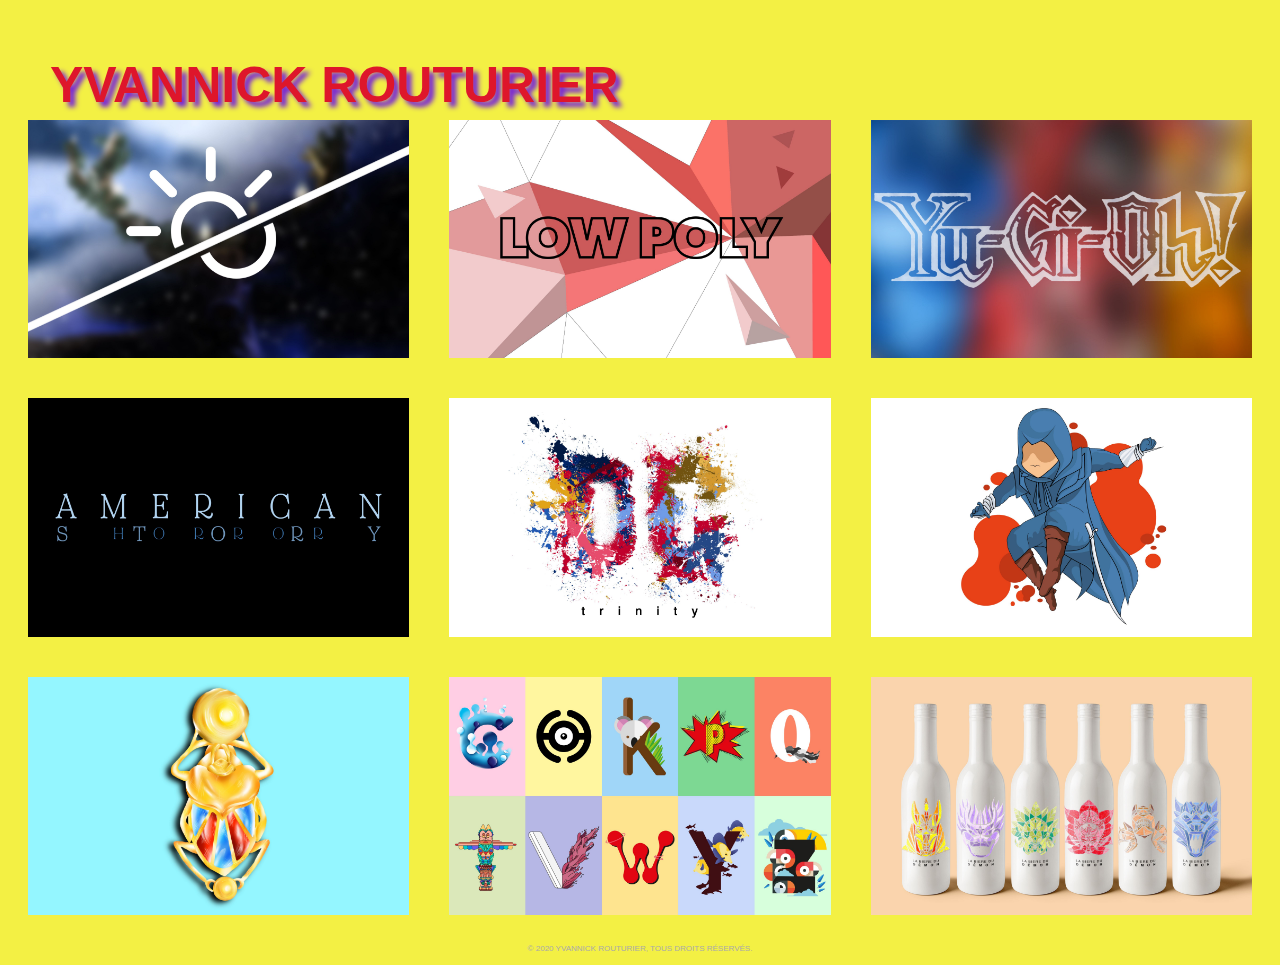
<file: index.html>
<!DOCTYPE html>
<html>
<head>
  <meta charset="utf-8">
  <title>Portfolio</title>
  <link rel="stylesheet" type="text/css" href="style/style.css">
  <link href="https://fonts.googleapis.com/css?family=Black+Han+Sans" rel="stylesheet">
</head>
<body>
<header>

    <!-- <div class="nom">
      <nav class="menu-top-left-bloc">
        <ul class="menu-top-left">
          <li>
            <a href="index.html">yvannick routurier</a>
          </li>
        </ul>
      </nav>
    </div> -->

    <nav>
      <ul>
        <li class="déroulant"><a href="#">Yvannick Routurier</a>
          <ul class="sous">
            <li>
    					<a href="n&d.html">Night & Day</a>
    				</li>
    				<li>
    					<a href="lowpoly.html">Low Poly</a>
    				</li>
    				<li>
    					<a href="yugioh.html">Yu-Gi-Oh</a>
    				</li>
    				<li>
    					<a href="ahs.html">AHS</a>
    				</li>
    				<li>
    					<a href="dc.html">DC Comics</a>
    				</li>
    				<li>
    					<a href="asunity.html">Assassin's creed Unity</a>
    				</li>
    				<li>
    					<a href="amuletteegyptienne.html">Amulette Egyptienne</a>
    				</li>
    				<li>
    					<a href="customizedletters.html">Customized Letters</a>
    				</li>
    				<li>
    					<a href="bieredudemon.html">Biere du Demon</a>
    				</li>
            <li>
              <a href="contact.html">contact</a>
            </li>
          </ul>
        </li>
      </ul>
    </nav>

    <!--  -->

    <!-- <div class="contact">
      <nav class="menu-top-right-bloc">
        <ul class="menu-top-right">
          <li>
            <a href="contact.html">contact</a>
          </li>
        </ul>
      </nav>
    </div> -->

</header>

<!--  -->
<!-- FIN HEADER -->
<!--  -->


<!--  -->
<!-- SECTION -->
<!--  -->
<section>

	<div class="item">
    <div class="itemcontainer">
      <div class="container">
        <figure>
        <img src="img/nd.jpg" class="img">
          <a href="n&d.html">
            <div class="overlay">
              <div class="text">
                Night & Day
              </div>
            </div>
          </a>
        </figure>
      </div>
    </div>
  </div>

	<div class="item">
    <div class="itemcontainer">
      <div class="container">
        <figure>
        <img src="img/lowpoly.jpg" class="img">
          <a href="lowpoly.html">
            <div class="overlay">
              <div class="text">
                Low Poly
              </div>
            </div>
          </a>
        </figure>
      </div>
    </div>
  </div>


	<div class="item">
    <div class="itemcontainer">
      <div class="container">
        <figure>
        <img src="img/yugioh.jpg" class="img">
          <a href="yugioh.html">
            <div class="overlay">
              <div class="text">
                Yu-Gi-Oh
              </div>
            </div>
          </a>
        </figure>
      </div>
    </div>
  </div>


  <div class="item">
    <div class="itemcontainer">
      <div class="container">
        <figure>
        <img src="img/titre.jpg" class="img">
          <a href="ahs.html">
            <div class="overlay">
              <div class="text">
                AHS
              </div>
            </div>
          </a>
        </figure>
      </div>
    </div>
  </div>


	<div class="item">
    <div class="itemcontainer">
      <div class="container">
        <figure>
        <img src="img/dccomic.jpg" class="img">
          <a href="dc.html">
            <div class="overlay">
              <div class="text">
                DC Comics
              </div>
            </div>
          </a>
        </figure>
      </div>
    </div>
  </div>


  <div class="item">
    <div class="itemcontainer">
      <div class="container">
        <figure>
        <img src="img/as_unity.jpg" class="img">
          <a href="asunity.html">
            <div class="overlay">
              <div class="text">
                Assassin's creed Unity
              </div>
            </div>
          </a>
        </figure>
      </div>
    </div>
  </div>


  <div class="item">
    <div class="itemcontainer">
      <div class="container">
        <figure>
        <img src="img/scarabee.jpg" class="img">
          <a href="amuletteegyptienne.html">
            <div class="overlay">
              <div class="text">
                Amulette Egyptienne
              </div>
            </div>
          </a>
        </figure>
      </div>
    </div>
  </div>


  <div class="item">
    <div class="itemcontainer">
      <div class="container">
        <figure>
        <img src="img/lettre.jpg" class="img">
          <a href="customizedletters.html">
            <div class="overlay">
              <div class="text">
                Customized Letters
              </div>
            </div>
          </a>
        </figure>
      </div>
    </div>
  </div>


  <div class="item">
    <div class="itemcontainer">
      <div class="container">
        <figure>
        <img src="img/biere.jpg" class="img">
           <a href="bieredudemon.html">
            <div class="overlay">
              <div class="text">
                Biere du Demon
              </div>
            </div>
          </a>
        </figure>
      </div>
    </div>
  </div>




</section>

<div class="clear"></div>

<footer class="floatleft">
  <p>© 2020 Yvannick Routurier, tous droits réservés.</p>
</footer>

</body>
</html>
</file>
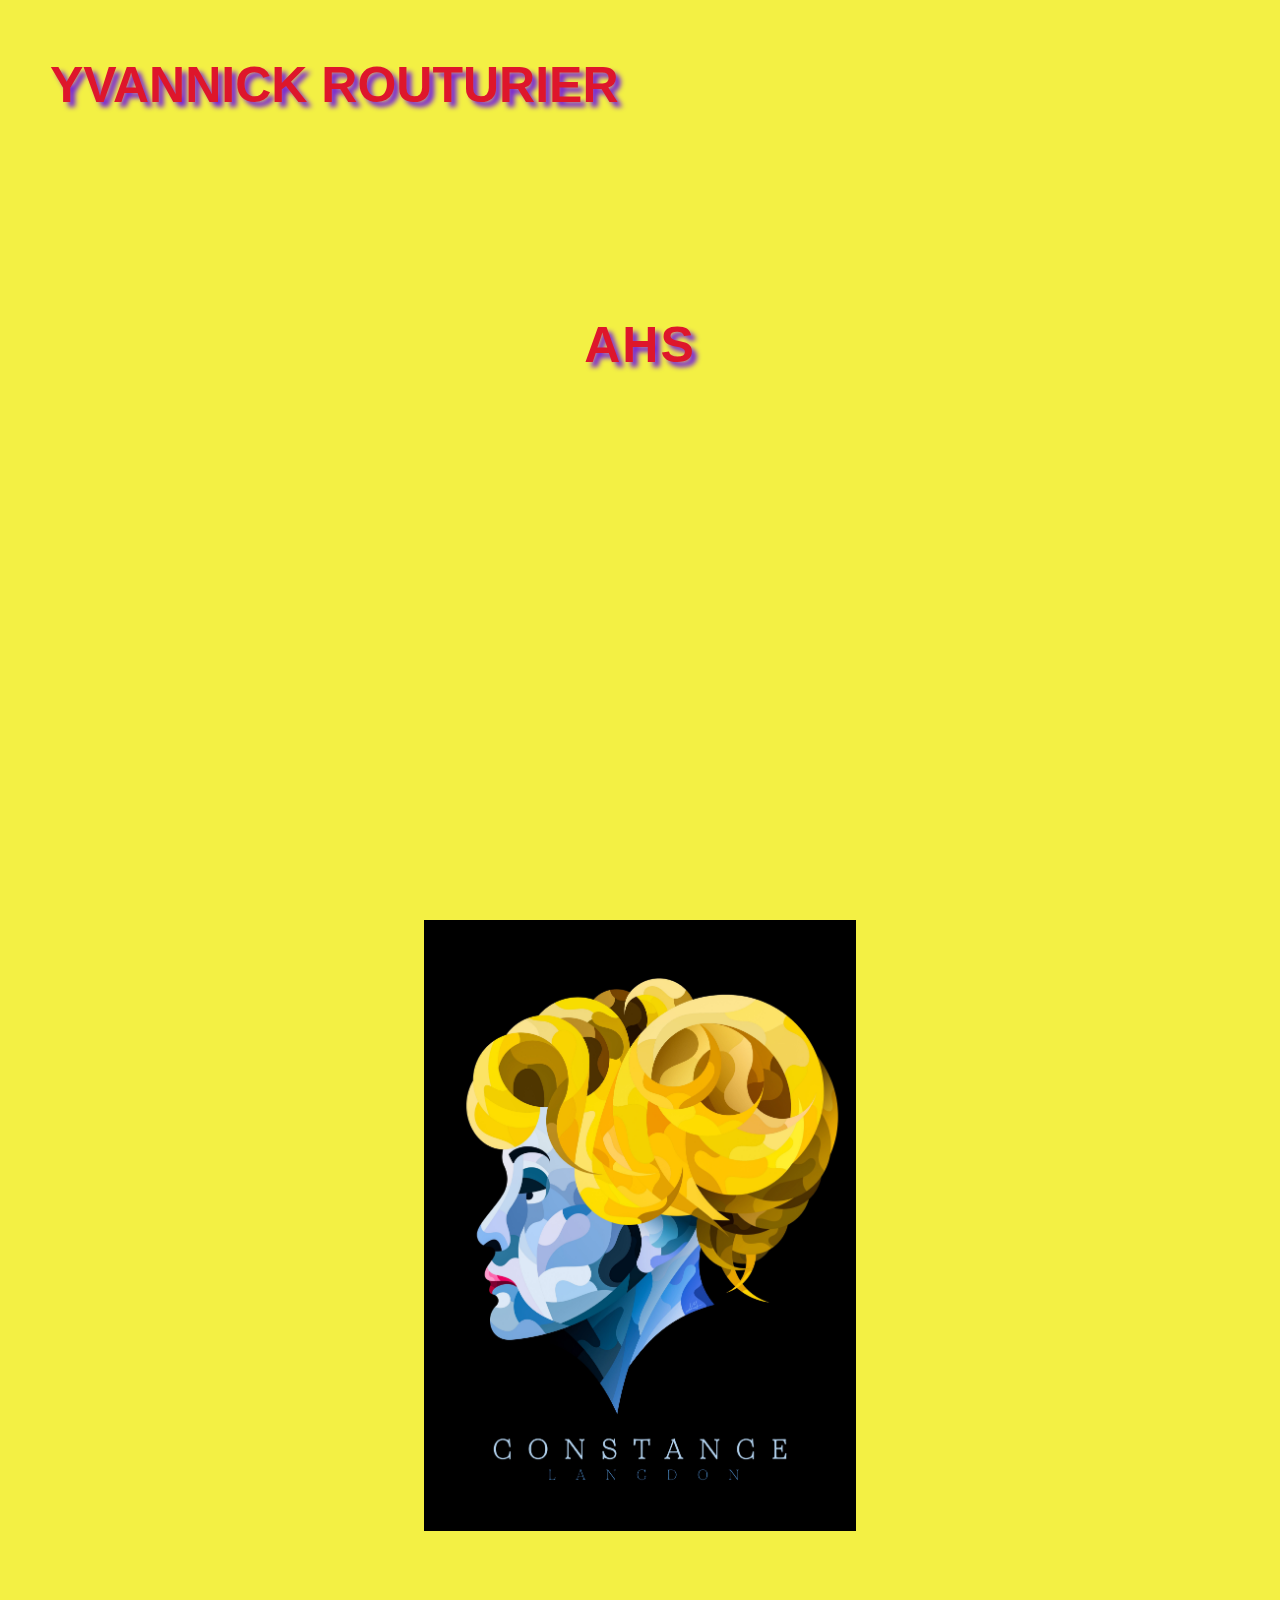
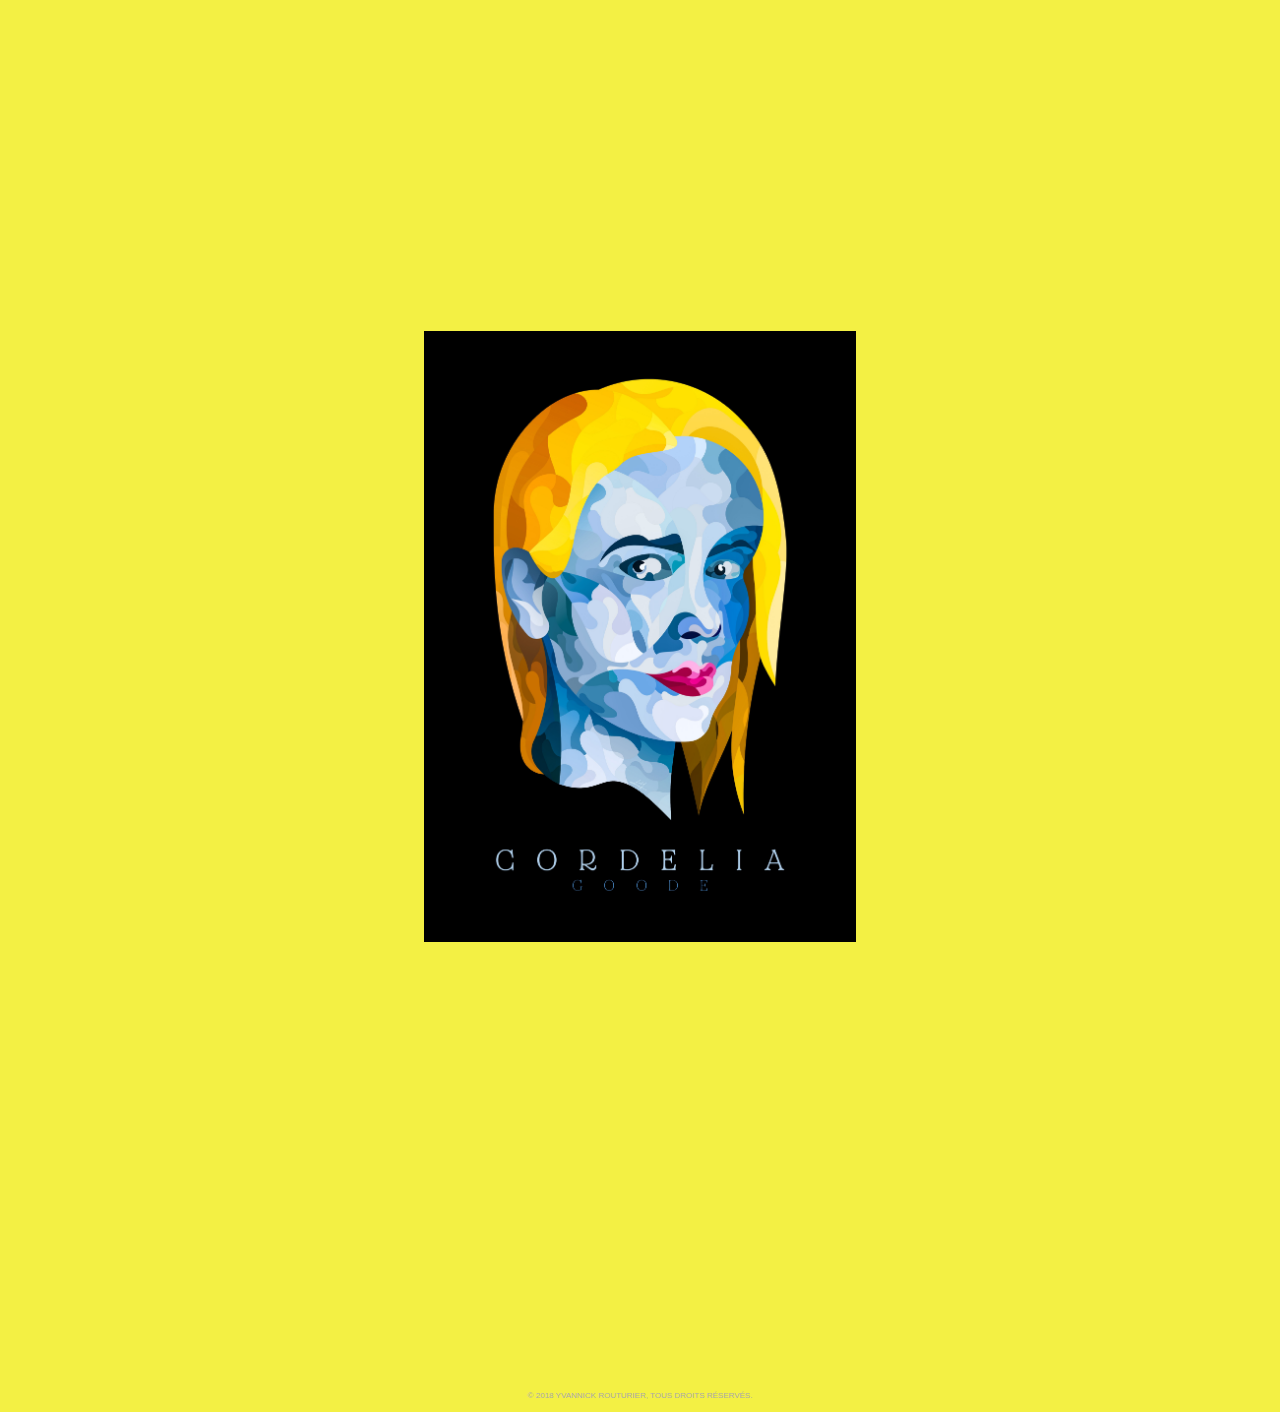
<file: ahs.html>
<!DOCTYPE html>
<html>
<head>
	<meta charset="utf-8">
	<title>Portfolio</title>
	<link rel="stylesheet" type="text/css" href="style/style2.css">
</head>
<body>

	<header>

		<nav>
      <ul>
        <li class="déroulant"><a href="#">Yvannick Routurier</a>
          <ul class="sous">
            <li>
    					<a href="n&d.html">Night & Day</a>
    				</li>
    				<li>
    					<a href="lowpoly.html">Low Poly</a>
    				</li>
    				<li>
    					<a href="yugioh.html">Yu-Gi-Oh</a>
    				</li>
    				<li>
    					<a href="ahs.html">AHS</a>
    				</li>
    				<li>
    					<a href="dc.html">DC Comics</a>
    				</li>
    				<li>
    					<a href="asunity.html">Assassin's creed Unity</a>
    				</li>
    				<li>
    					<a href="amuletteegyptienne.html">Amulette Egyptienne</a>
    				</li>
    				<li>
    					<a href="customizedletters.html">Customized Letters</a>
    				</li>
    				<li>
    					<a href="bieredudemon.html">Biere du Demon</a>
    				</li>
            <li>
              <a href="contact.html">contact</a>
            </li>
          </ul>
        </li>
      </ul>
    </nav>

</header>

<!--  -->
<!-- FIN HEADER -->
<!--  -->

<article id="singlecontainer">

	<div class="item floatleft">
		<div class="container">
			<h1>AHS</h1>
		</div>
	</div>

	<div class="clear"></div>

	<div class="item floatleft">
		<div class="container">
			<img src="img/AHS/Jessica Lange.jpg">
		</div>
	</div>

	<div class="item floatleft">
		<div class="container">
			<img src="img/AHS/Cordelia Goode.jpg">
		</div>
	</div>

	<div class="clear"></div>

	<!--  -->
	<!-- MENU -->
	<!--  -->

	<!-- <div class="item2 floatleft">
		<div class="container">
			<h2>plus de projets</h2>
		</div>
	</div>

	<div class="item2 floatleft">
		<div class="container">
			<ul class="projet">
				<li>
					<a href="n&d.html">Night & Day</a>
				</li>
				<li>
					<a href="lowpoly.html">Low Poly</a>
				</li>
				<li>
					<a href="yugioh.html">Yu-Gi-Oh</a>
				</li>
				<li>
					<a href="ahs.html">AHS</a>
				</li>
				<li>
					<a href="dc.html">DC Comics</a>
				</li>
				<li>
					<a href="asunity.html">Assassin's creed Unity</a>
				</li>
				<li>
					<a href="amuletteegyptienne.html">Amulette Egyptienne</a>
				</li>
				<li>
					<a href="customizedletters.html">Customized Letters</a>
				</li>
				<li>
					<a href="bieredudemon.html">Biere du Demon</a>
				</li>
			</ul>
		</div>
	</div> -->

</article>

<footer class="floatleft">
  <p>© 2018 Yvannick Routurier, tous droits réservés.</p>
</footer>

</body>
</html>
</file>
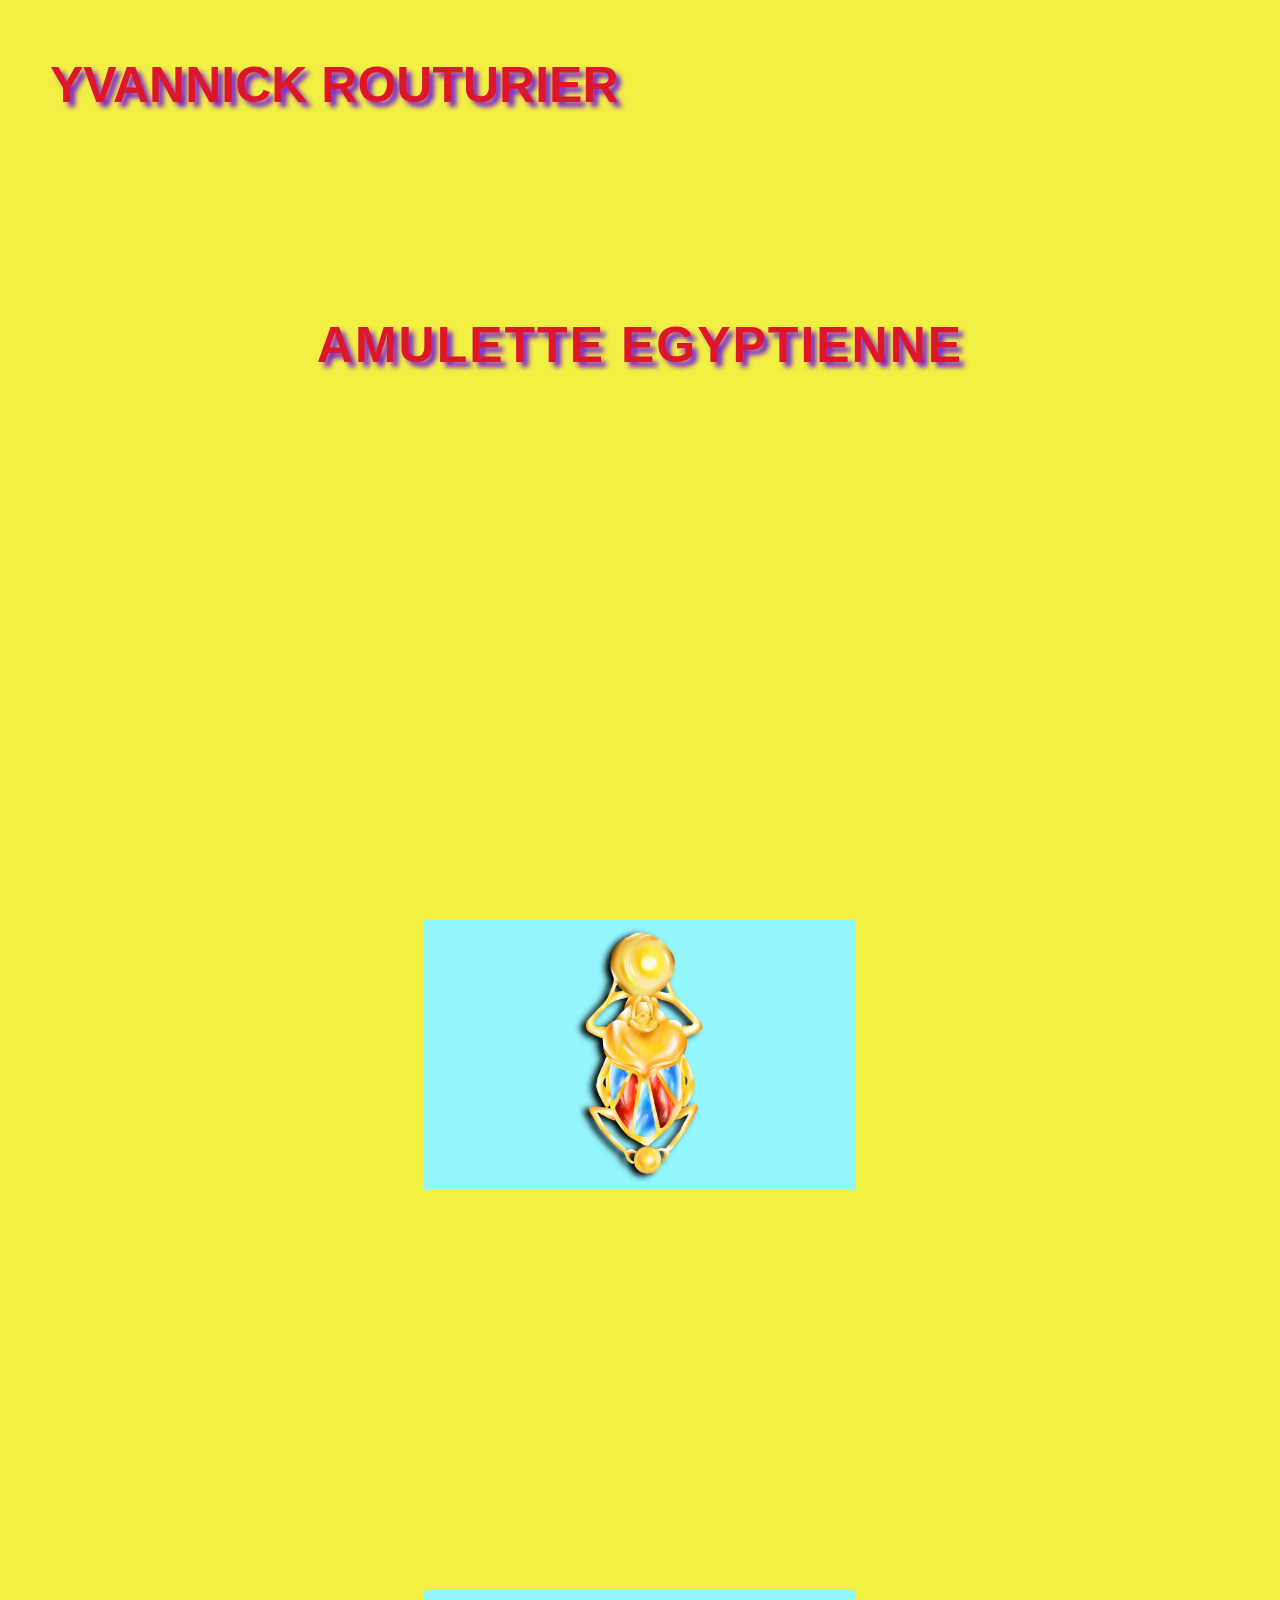
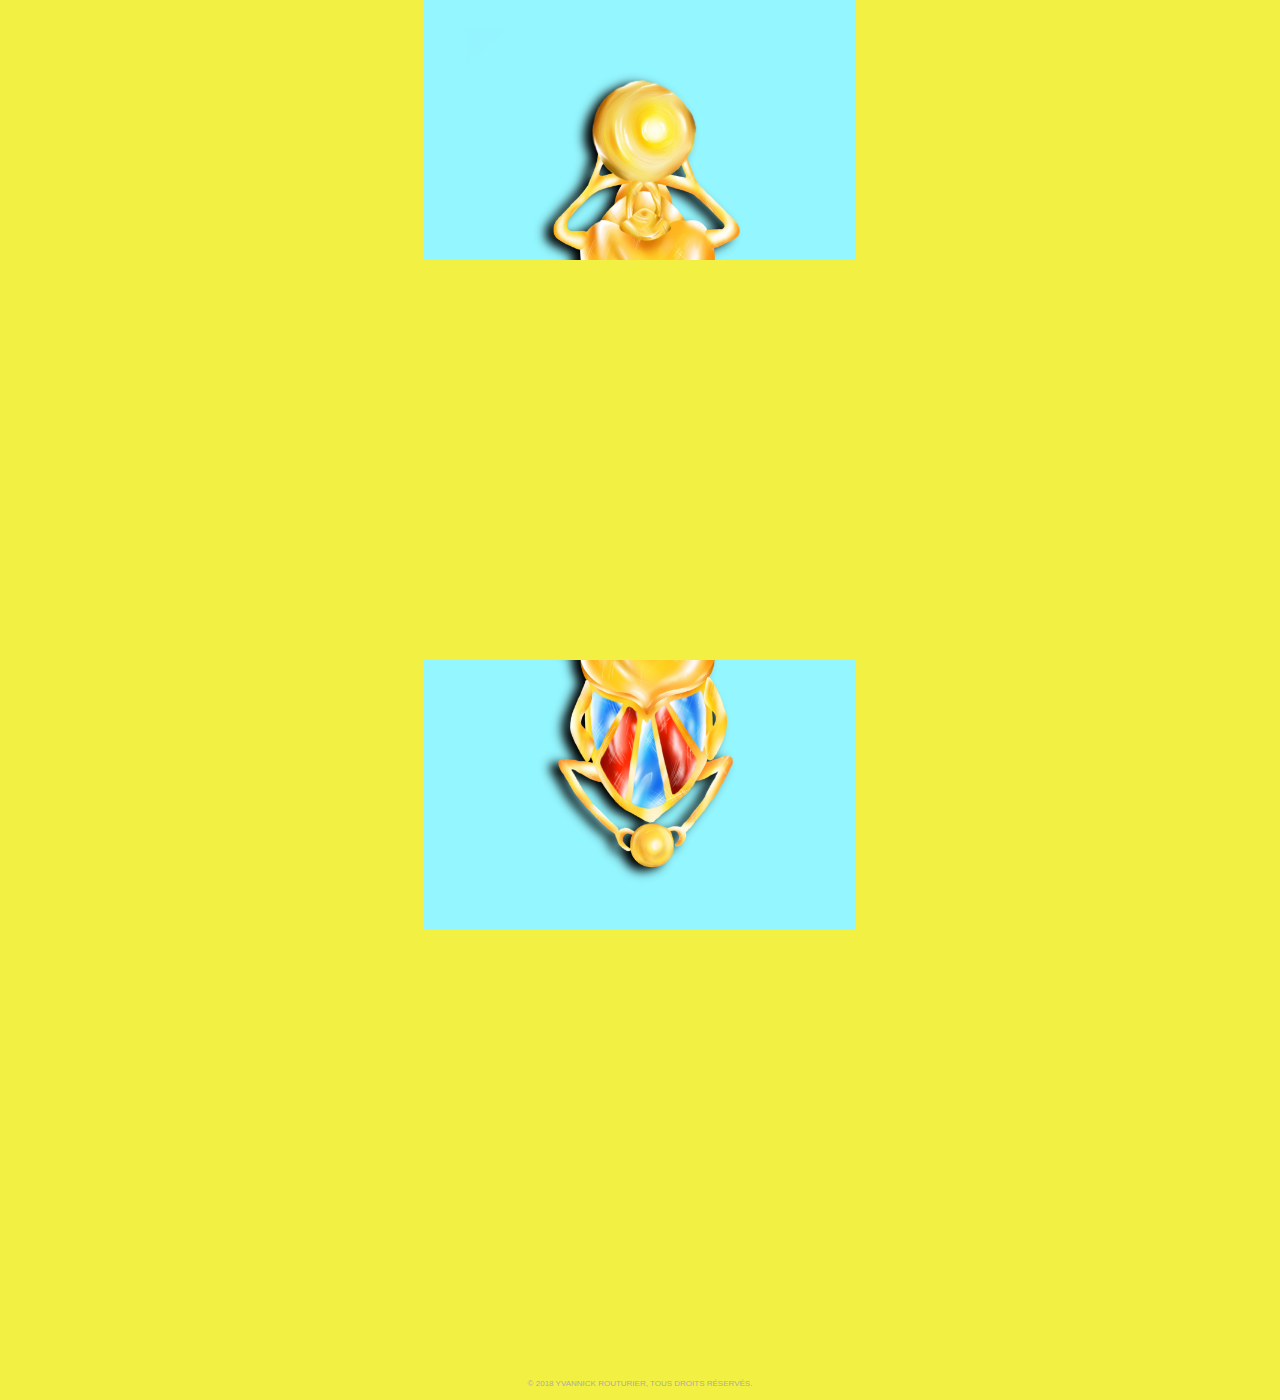
<file: amuletteegyptienne.html>
<!DOCTYPE html>
<html>
<head>
	<meta charset="utf-8">
	<title>Portfolio</title>
	<link rel="stylesheet" type="text/css" href="style/style2.css">
</head>
<body>

	<header>

		<nav>
      <ul>
        <li class="déroulant"><a href="#">Yvannick Routurier</a>
          <ul class="sous">
            <li>
    					<a href="n&d.html">Night & Day</a>
    				</li>
    				<li>
    					<a href="lowpoly.html">Low Poly</a>
    				</li>
    				<li>
    					<a href="yugioh.html">Yu-Gi-Oh</a>
    				</li>
    				<li>
    					<a href="ahs.html">AHS</a>
    				</li>
    				<li>
    					<a href="dc.html">DC Comics</a>
    				</li>
    				<li>
    					<a href="asunity.html">Assassin's creed Unity</a>
    				</li>
    				<li>
    					<a href="amuletteegyptienne.html">Amulette Egyptienne</a>
    				</li>
    				<li>
    					<a href="customizedletters.html">Customized Letters</a>
    				</li>
    				<li>
    					<a href="bieredudemon.html">Biere du Demon</a>
    				</li>
            <li>
              <a href="contact.html">contact</a>
            </li>
          </ul>
        </li>
      </ul>
    </nav>

</header>

<!--  -->
<!-- FIN HEADER -->
<!--  -->

<article id="singlecontainer">

	<div class="item floatleft">
		<div class="container">
			<h1>amulette egyptienne</h1>
		</div>
	</div>

	<div class="clear"></div>

	<div class="item floatleft">
		<div class="container">
			<img src="img/scarabee.jpg">
		</div>
	</div>

	<div class="item floatleft">
		<div class="container">
			<img src="img/amulette/haut.jpg">
		</div>
	</div>

	<div class="item floatleft">
		<div class="container">
			<img src="img/amulette/bas.jpg">
		</div>
	</div>

	<div class="clear"></div>

	<!--  -->
	<!-- MENU -->
	<!--  -->

	

</article>

<footer class="floatleft">
  <p>© 2018 Yvannick Routurier, tous droits réservés.</p>
</footer>

</body>
</html>
</file>
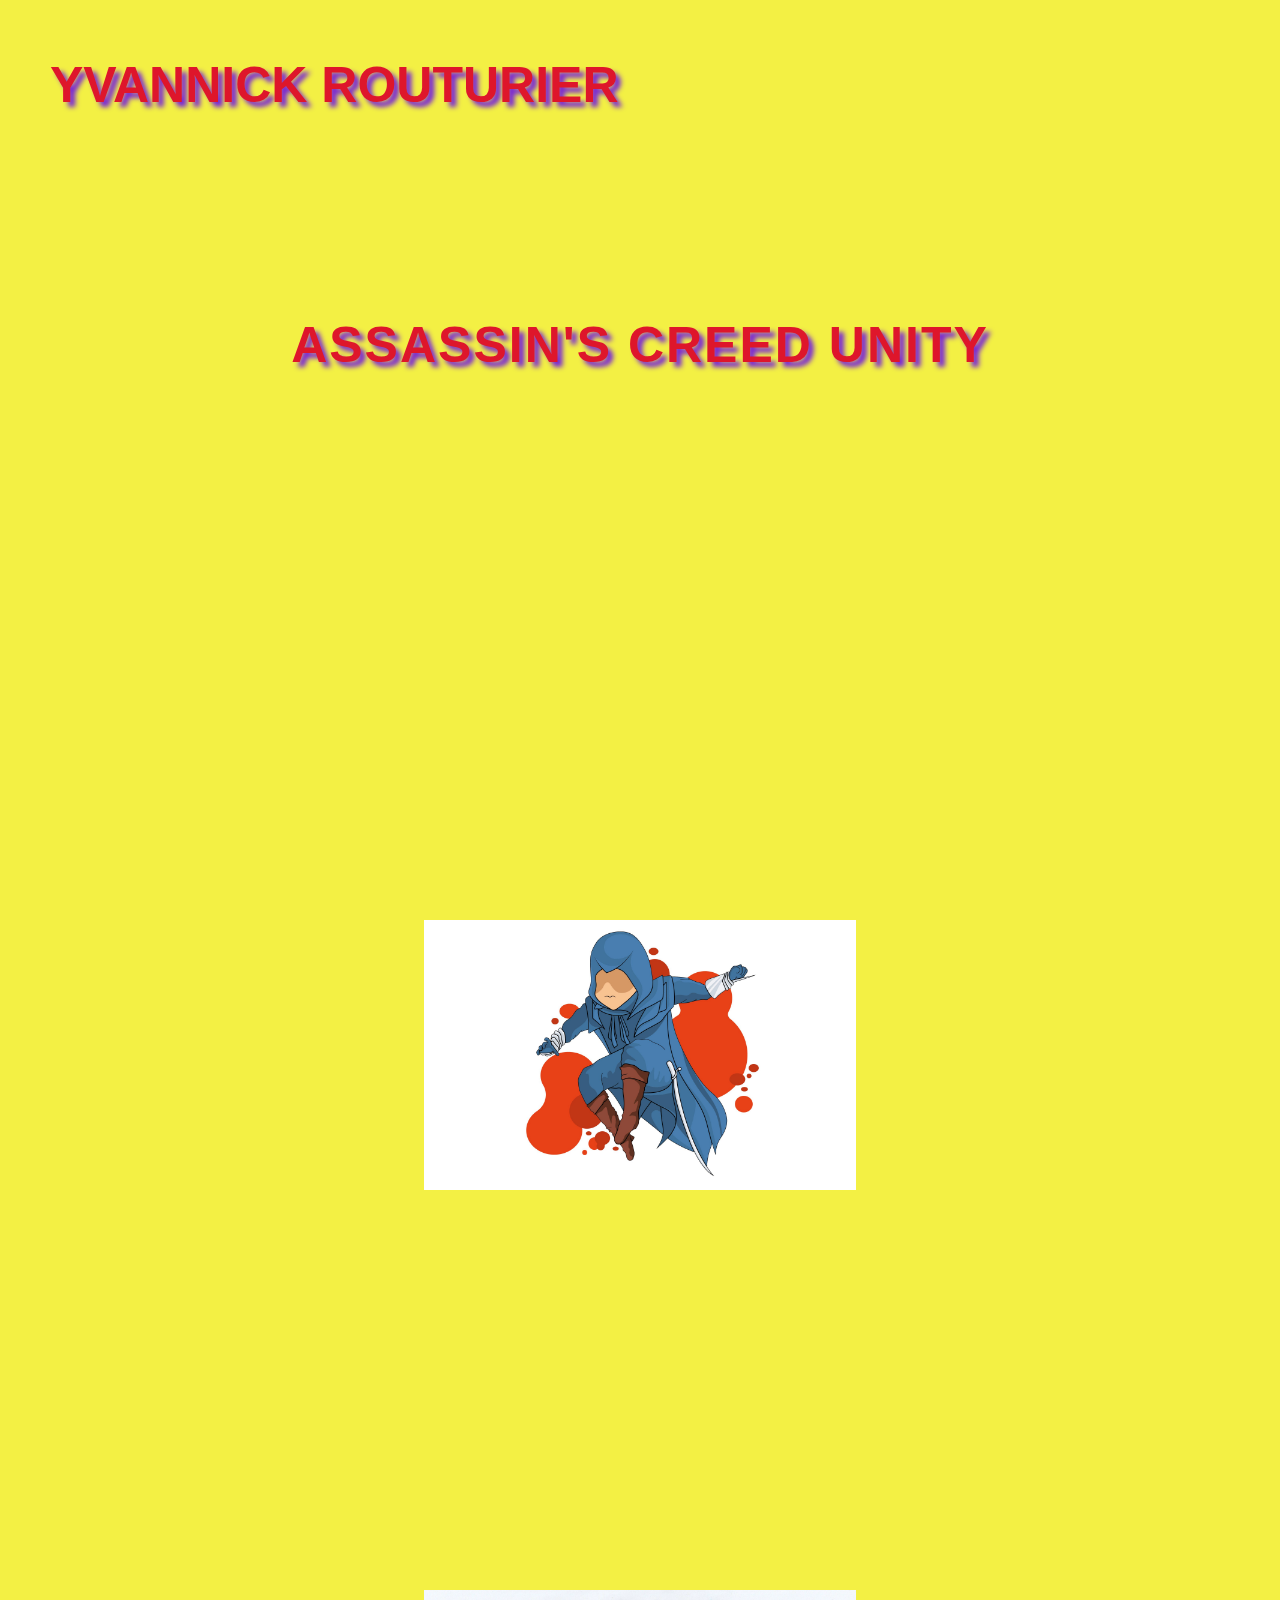
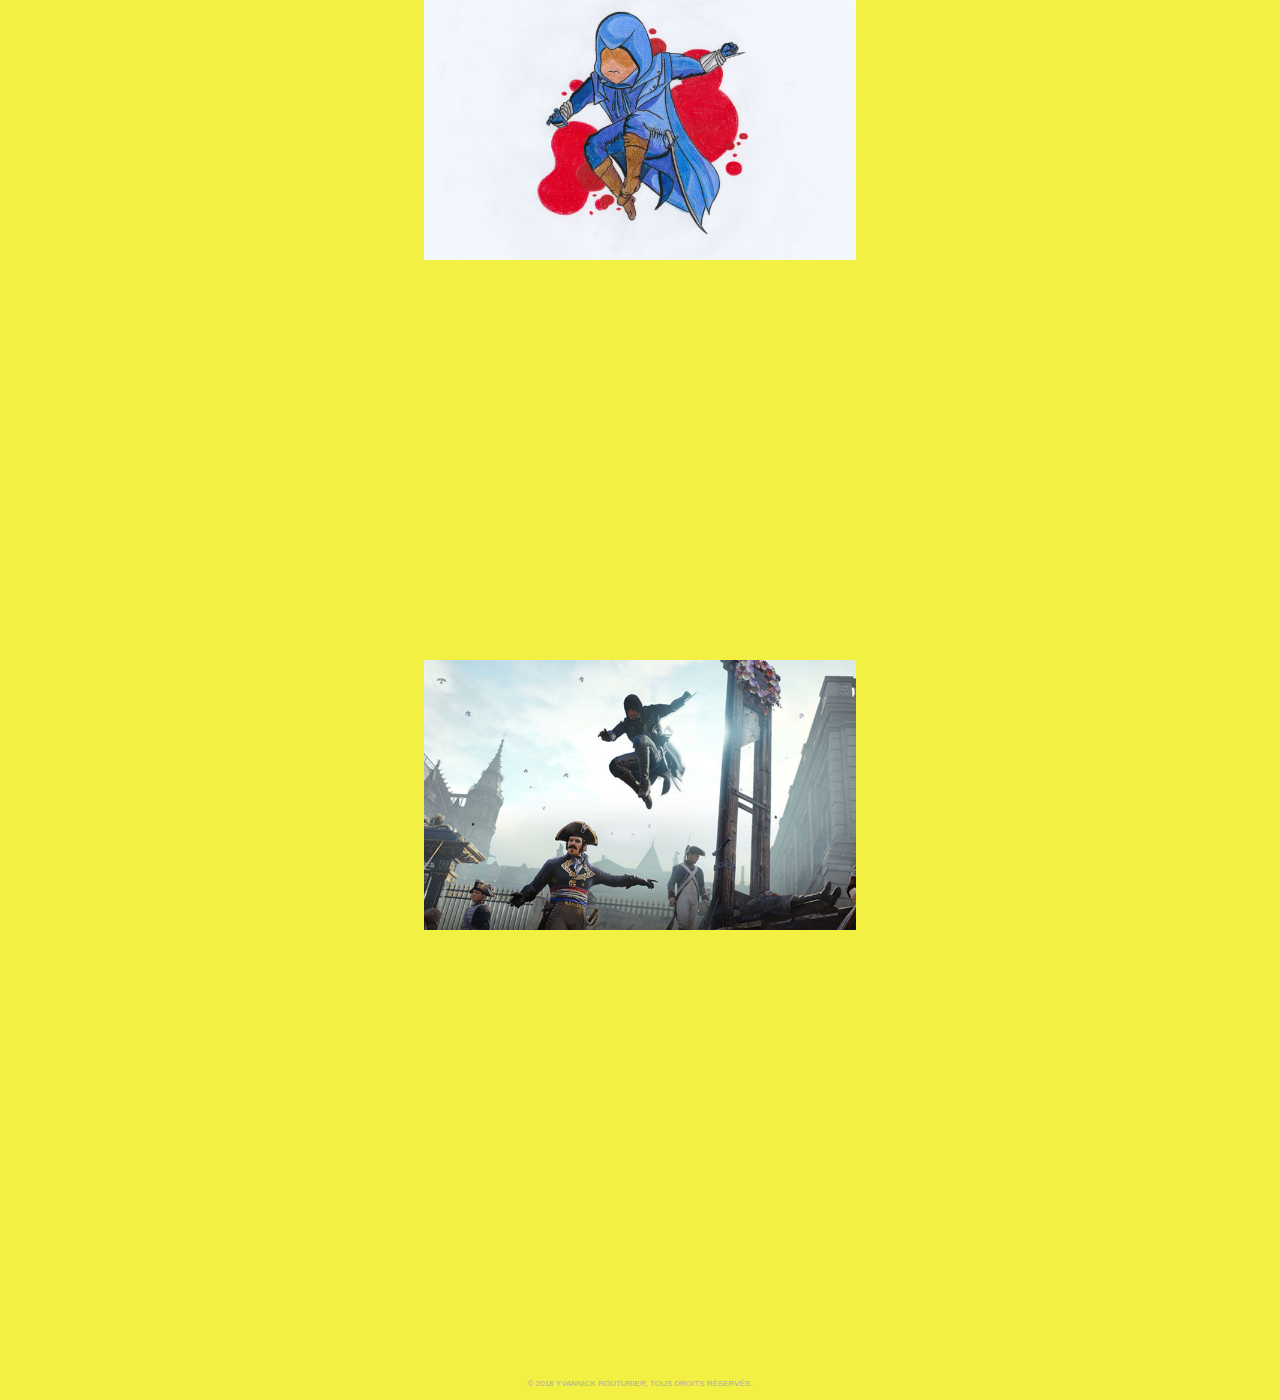
<file: asunity.html>
<!DOCTYPE html>
<html>
<head>
	<meta charset="utf-8">
	<title>Portfolio</title>
	<link rel="stylesheet" type="text/css" href="style/style2.css">
</head>
<body>

	<header>

		<nav>
      <ul>
        <li class="déroulant"><a href="#">Yvannick Routurier</a>
          <ul class="sous">
            <li>
    					<a href="n&d.html">Night & Day</a>
    				</li>
    				<li>
    					<a href="lowpoly.html">Low Poly</a>
    				</li>
    				<li>
    					<a href="yugioh.html">Yu-Gi-Oh</a>
    				</li>
    				<li>
    					<a href="ahs.html">AHS</a>
    				</li>
    				<li>
    					<a href="dc.html">DC Comics</a>
    				</li>
    				<li>
    					<a href="asunity.html">Assassin's creed Unity</a>
    				</li>
    				<li>
    					<a href="amuletteegyptienne.html">Amulette Egyptienne</a>
    				</li>
    				<li>
    					<a href="customizedletters.html">Customized Letters</a>
    				</li>
    				<li>
    					<a href="bieredudemon.html">Biere du Demon</a>
    				</li>
            <li>
              <a href="contact.html">contact</a>
            </li>
          </ul>
        </li>
      </ul>
    </nav>

</header>

<!--  -->
<!-- FIN HEADER -->
<!--  -->

<article id="singlecontainer">

	<div class="item floatleft">
		<div class="container">
			<h1>assassin's creed unity</h1>
		</div>
	</div>

	<div class="clear"></div>

	<div class="item floatleft">
		<div class="container">
			<img src="img/as_unity.jpg">
		</div>
	</div>

	<div class="item floatleft">
		<div class="container">
			<img src="img/asunity/test.jpg">
		</div>
	</div>

	<div class="item floatleft">
		<div class="container">
			<img src="img/asunity/ref.jpg">
		</div>
	</div>

	<div class="clear"></div>

	<!--  -->
	<!-- MENU -->
	<!--  -->


</article>

<footer class="floatleft">
  <p>© 2018 Yvannick Routurier, tous droits réservés.</p>
</footer>

</body>
</html>
</file>
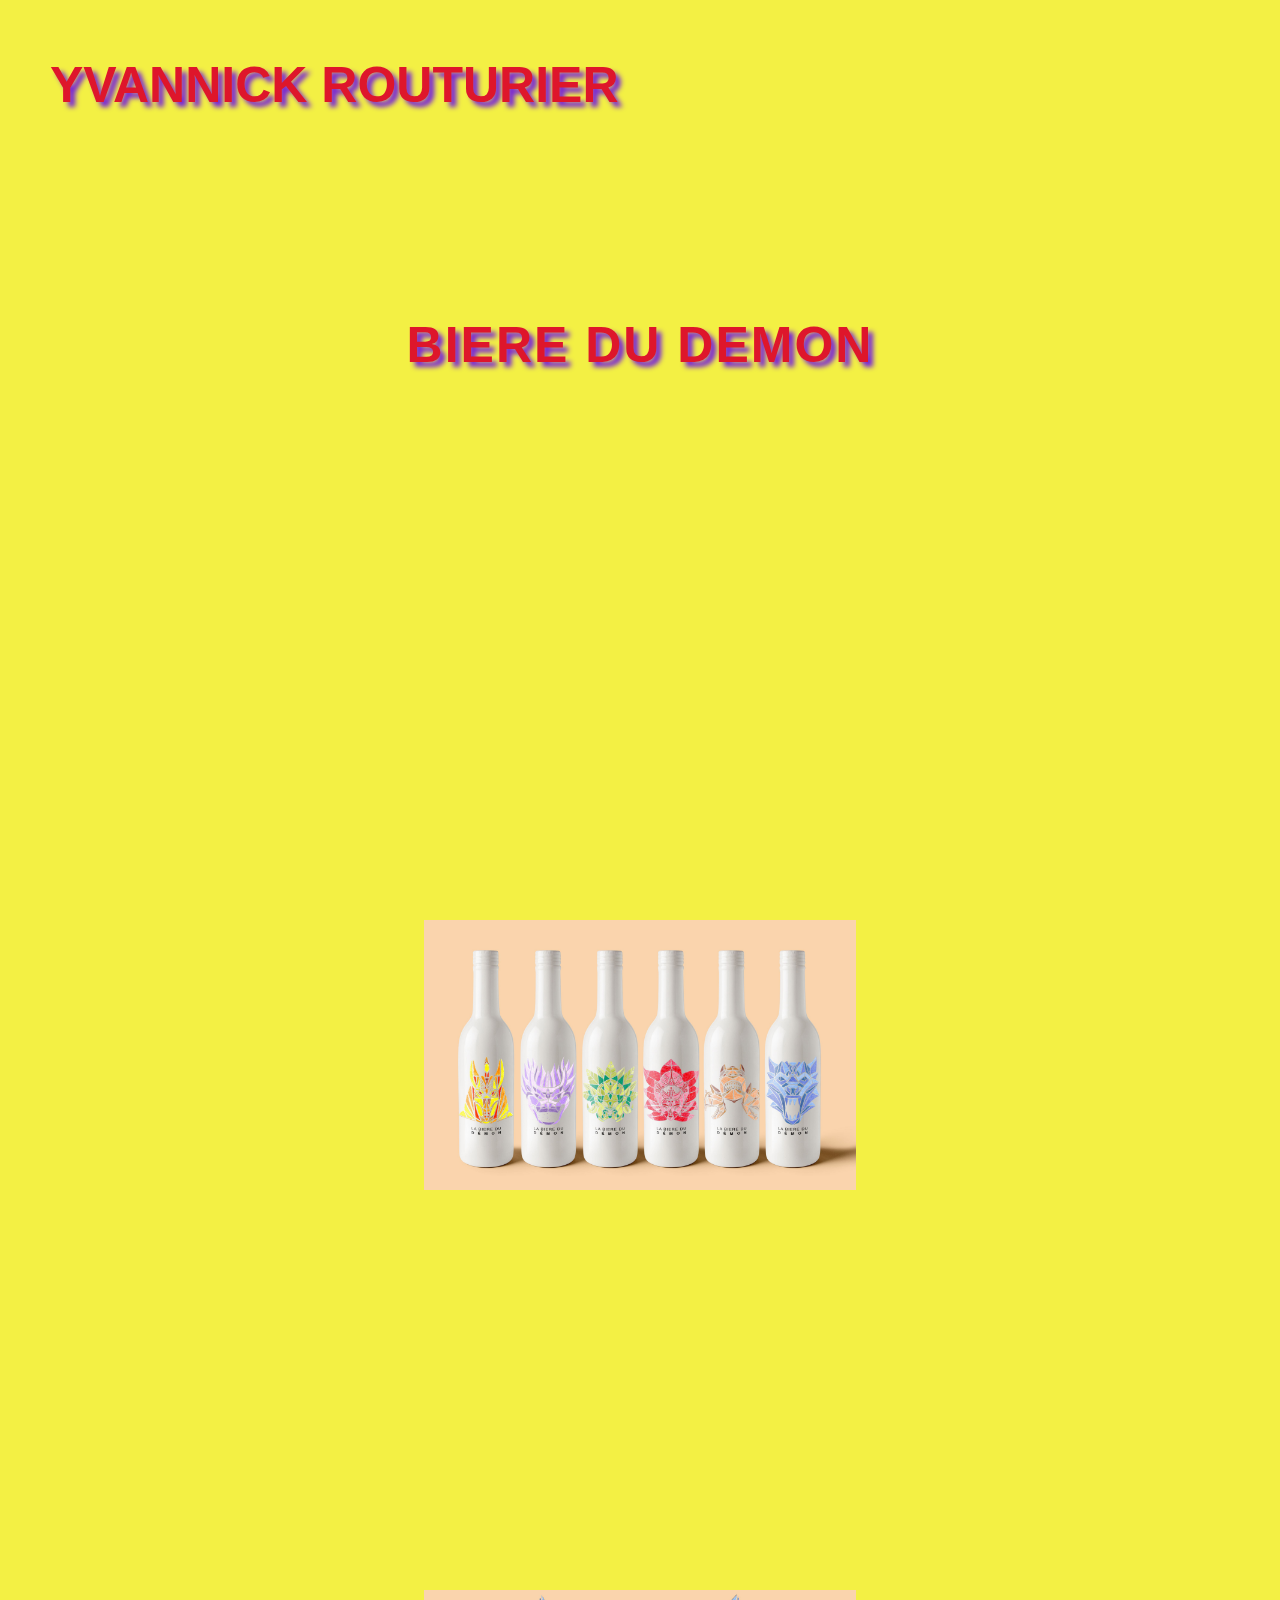
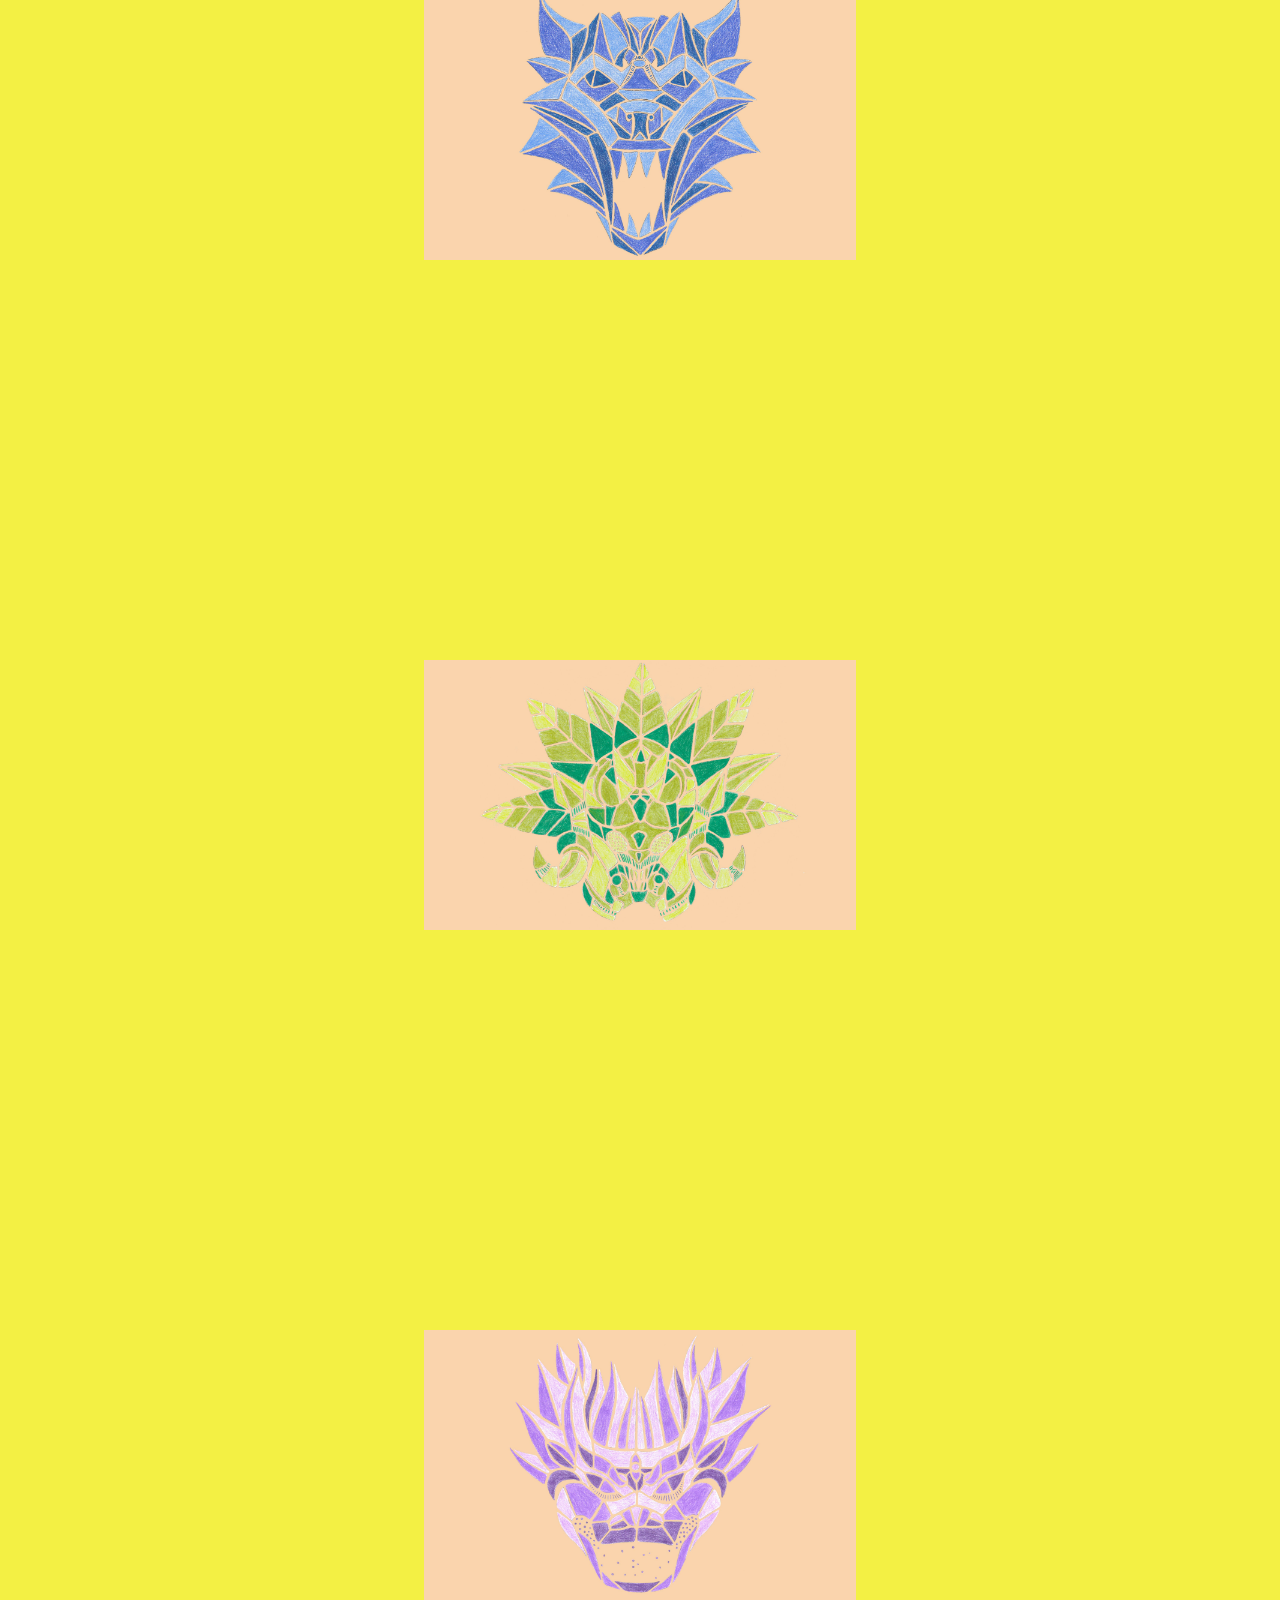
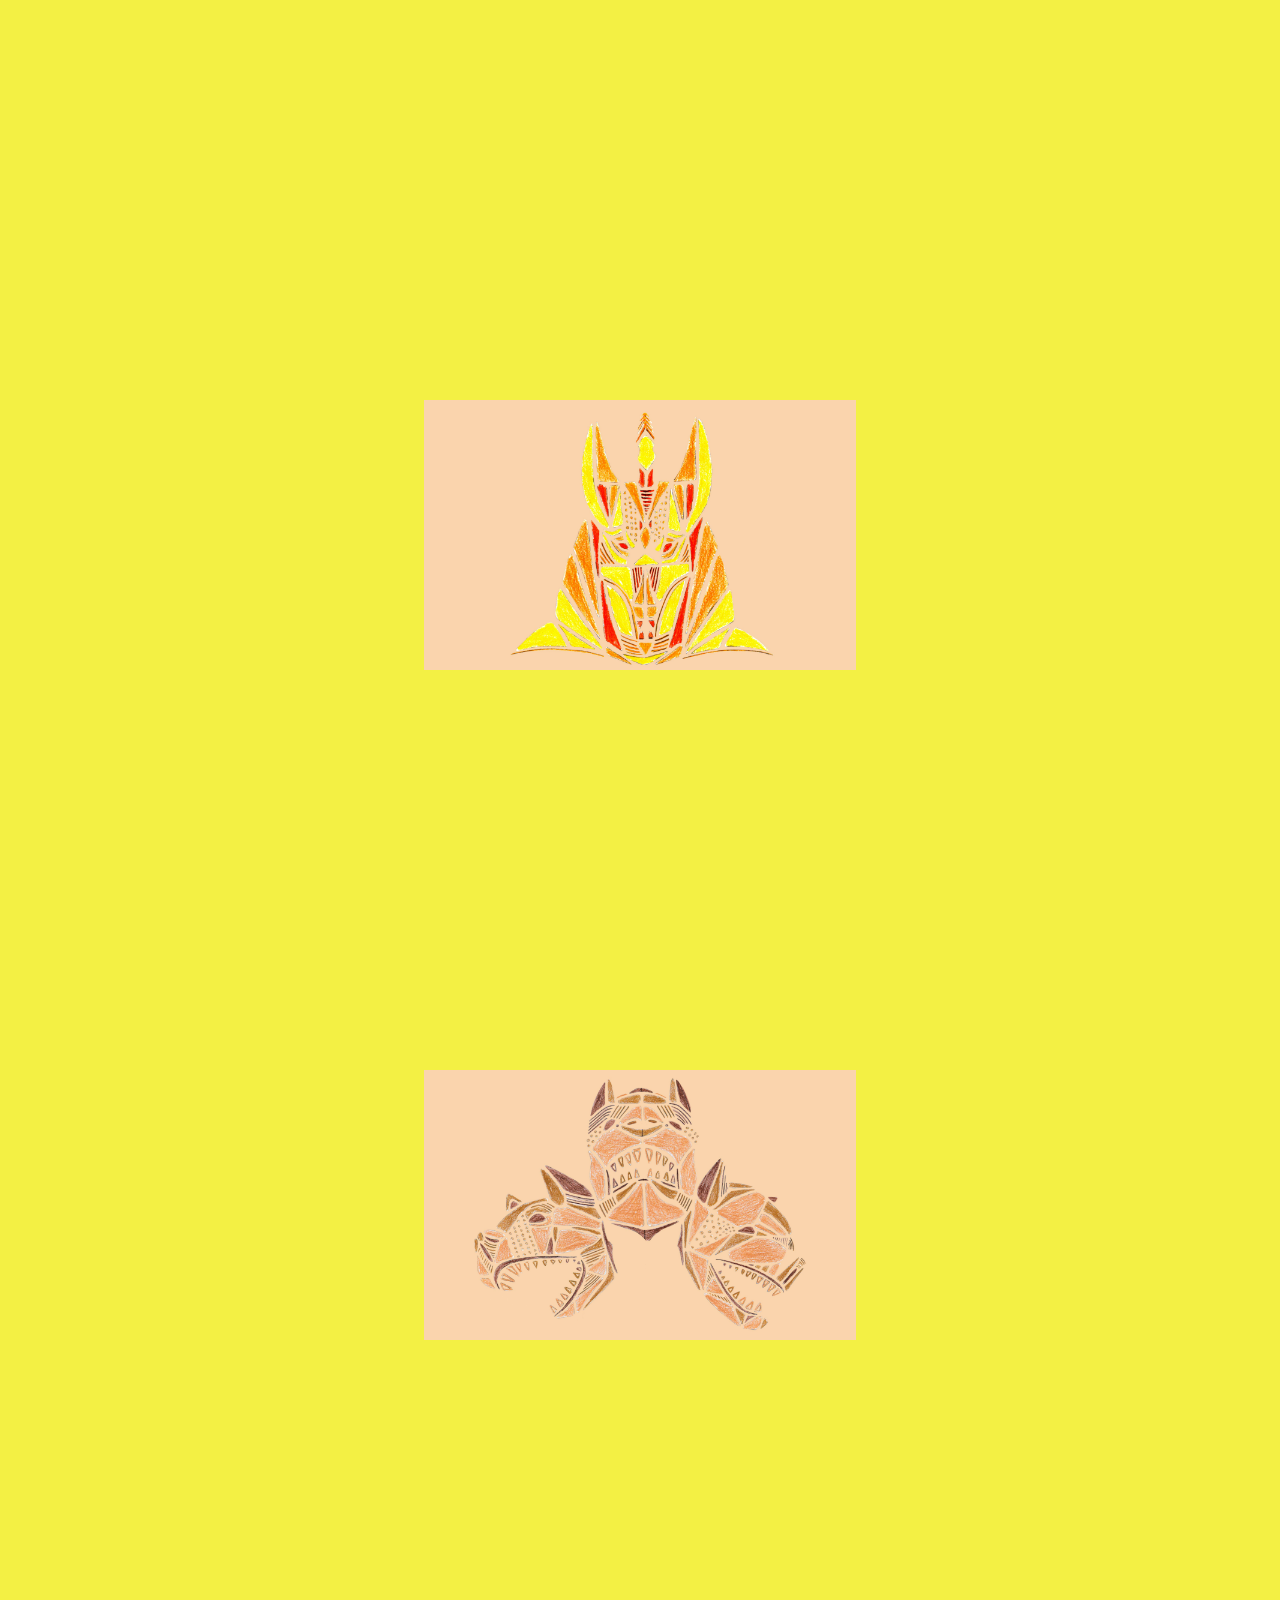
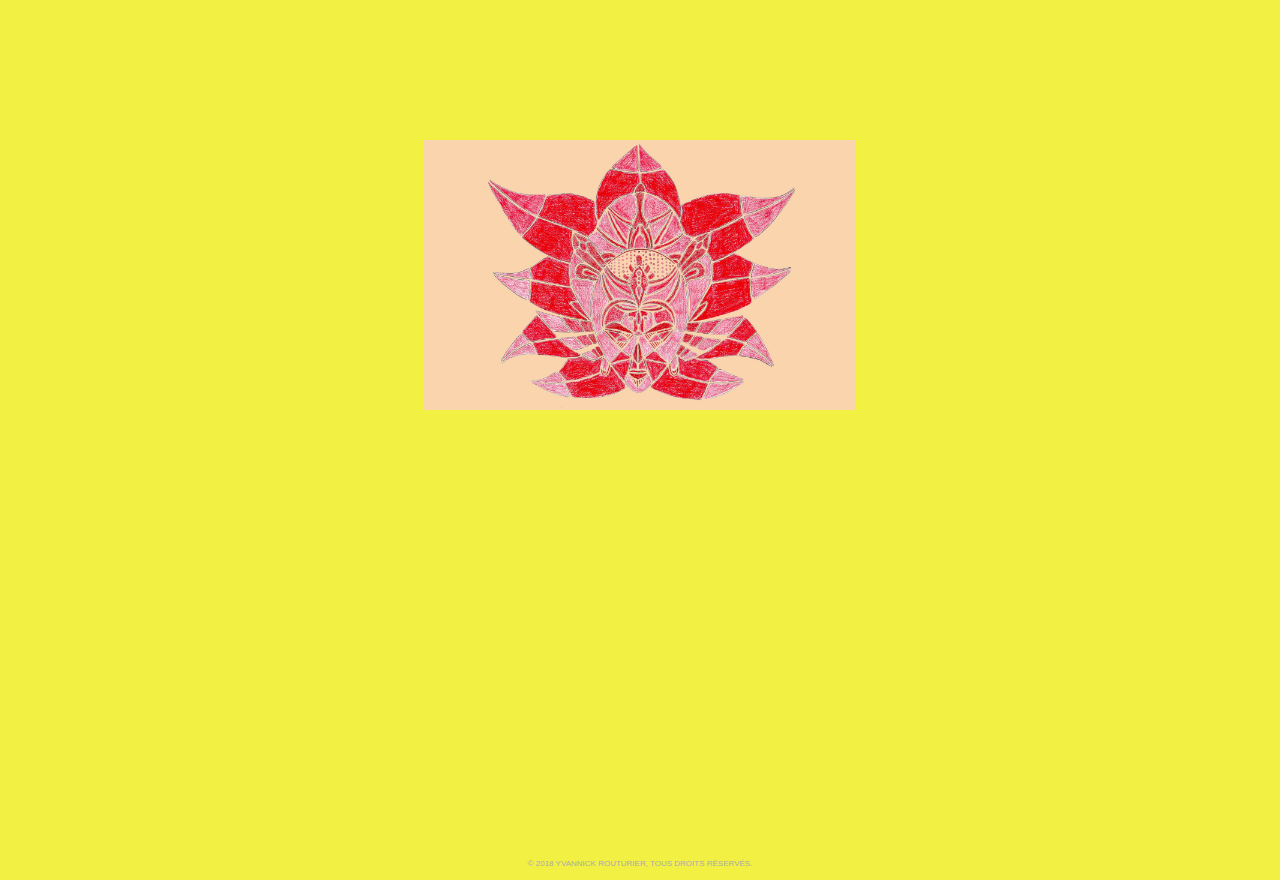
<file: bieredudemon.html>
<!DOCTYPE html>
<html>
<head>
	<meta charset="utf-8">
	<title>Portfolio</title>
	<link rel="stylesheet" type="text/css" href="style/style2.css">
</head>
<body>

	<header>

		<nav>
			<ul>
				<li class="déroulant"><a href="#">Yvannick Routurier</a>
					<ul class="sous">
						<li>
							<a href="n&d.html">Night & Day</a>
						</li>
						<li>
							<a href="lowpoly.html">Low Poly</a>
						</li>
						<li>
							<a href="yugioh.html">Yu-Gi-Oh</a>
						</li>
						<li>
							<a href="ahs.html">AHS</a>
						</li>
						<li>
							<a href="dc.html">DC Comics</a>
						</li>
						<li>
							<a href="asunity.html">Assassin's creed Unity</a>
						</li>
						<li>
							<a href="amuletteegyptienne.html">Amulette Egyptienne</a>
						</li>
						<li>
							<a href="customizedletters.html">Customized Letters</a>
						</li>
						<li>
							<a href="bieredudemon.html">Biere du Demon</a>
						</li>
						<li>
							<a href="contact.html">contact</a>
						</li>
					</ul>
				</li>
			</ul>
		</nav>

</header>

<!--  -->
<!-- FIN HEADER -->
<!--  -->

<article id="singlecontainer">

	<div class="item floatleft">
		<div class="container">
			<h1>biere du demon</h1>
		</div>
	</div>

	<div class="clear"></div>

	<div class="item floatleft">
		<div class="container">
			<img src="img/biere.jpg">
		</div>
	</div>

	<div class="item floatleft">
		<div class="container">
			<img src="img/bieredudemon/fenrir.jpg">
		</div>
	</div>

	<div class="item floatleft">
		<div class="container">
			<img src="img/bieredudemon/ahpuch.jpg">
		</div>
	</div>

	<div class="item floatleft">
		<div class="container">
			<img src="img/bieredudemon/yama.jpg">
		</div>
	</div>

	<div class="item floatleft">
		<div class="container">
			<img src="img/bieredudemon/anubis.jpg">
		</div>
	</div>

	<div class="item floatleft">
		<div class="container">
			<img src="img/bieredudemon/cerbere.jpg">
		</div>
	</div>

	<div class="item floatleft">
		<div class="container">
			<img src="img/bieredudemon/daji.jpg">
		</div>
	</div>

	<div class="clear"></div>

	<!--  -->
	<!-- MENU -->
	<!--  -->

	
</article>

<footer class="floatleft">
  <p>© 2018 Yvannick Routurier, tous droits réservés.</p>
</footer>

</body>
</html>
</file>
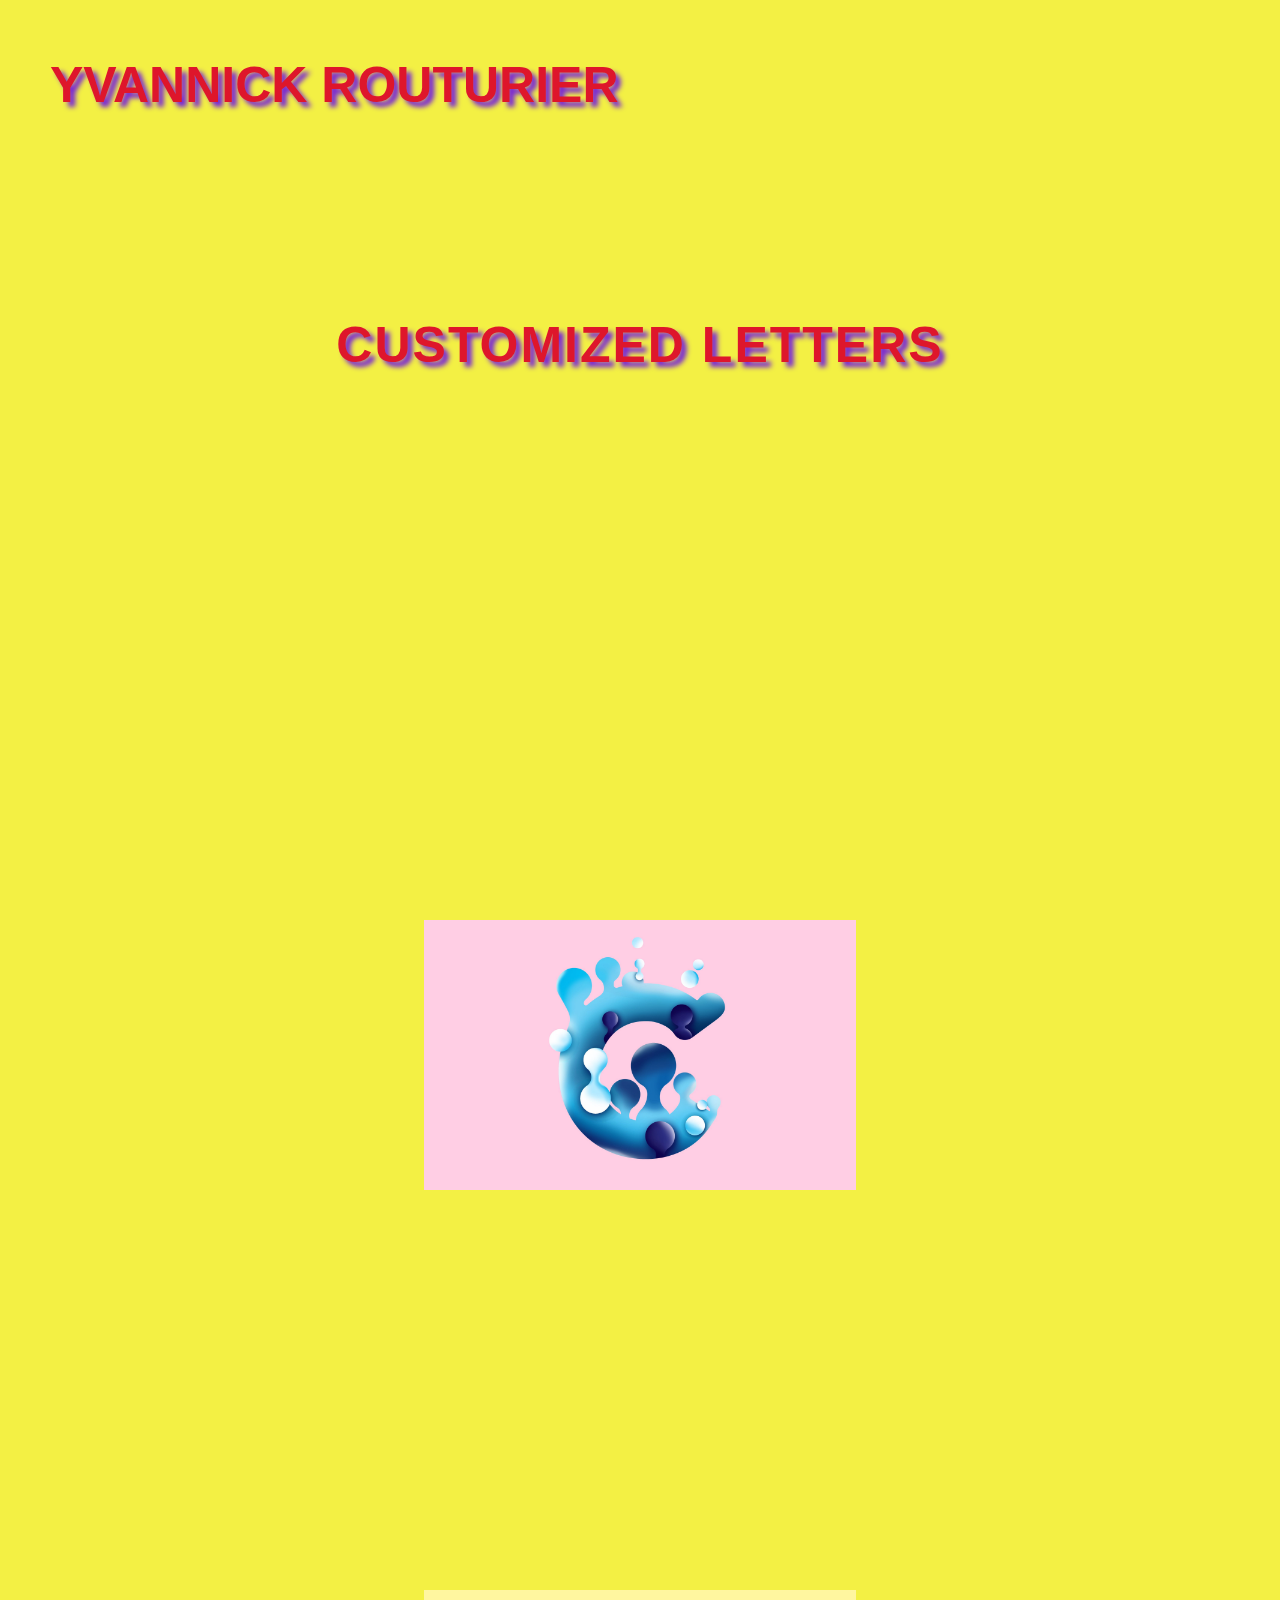
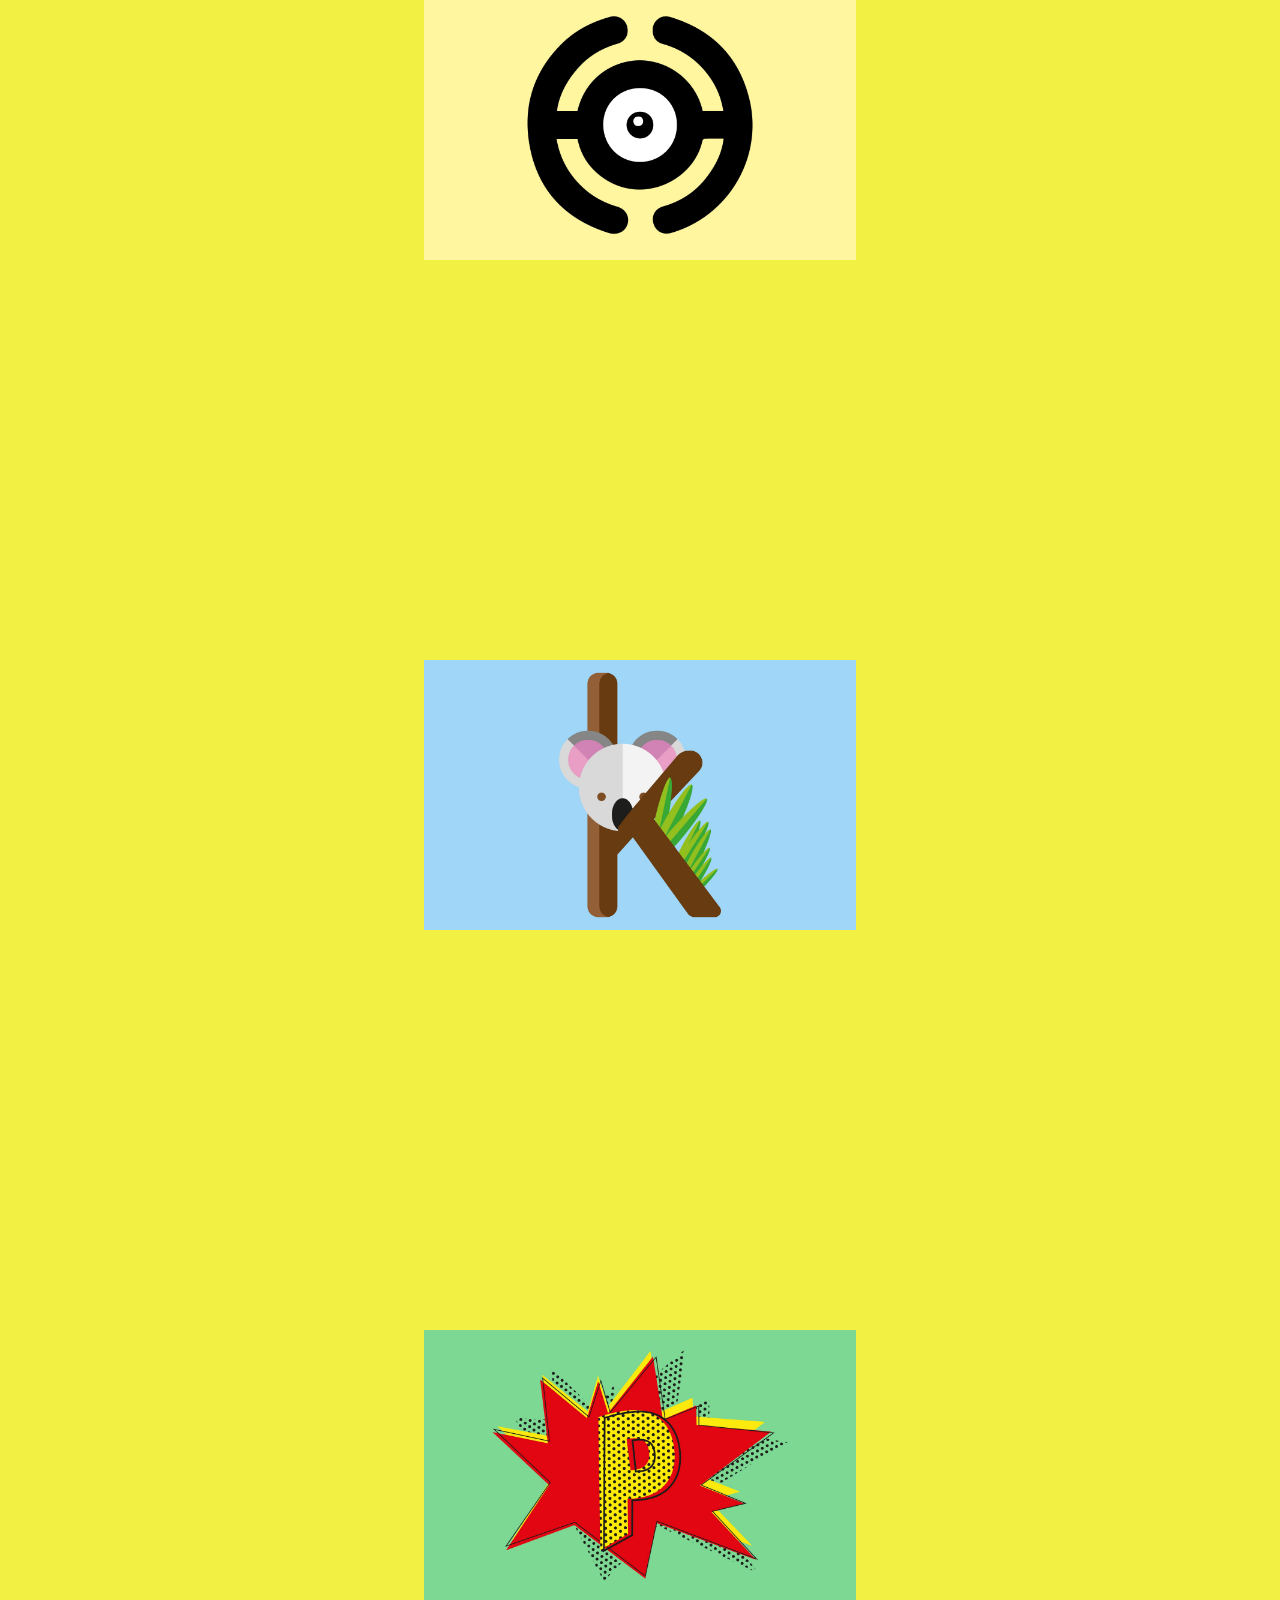
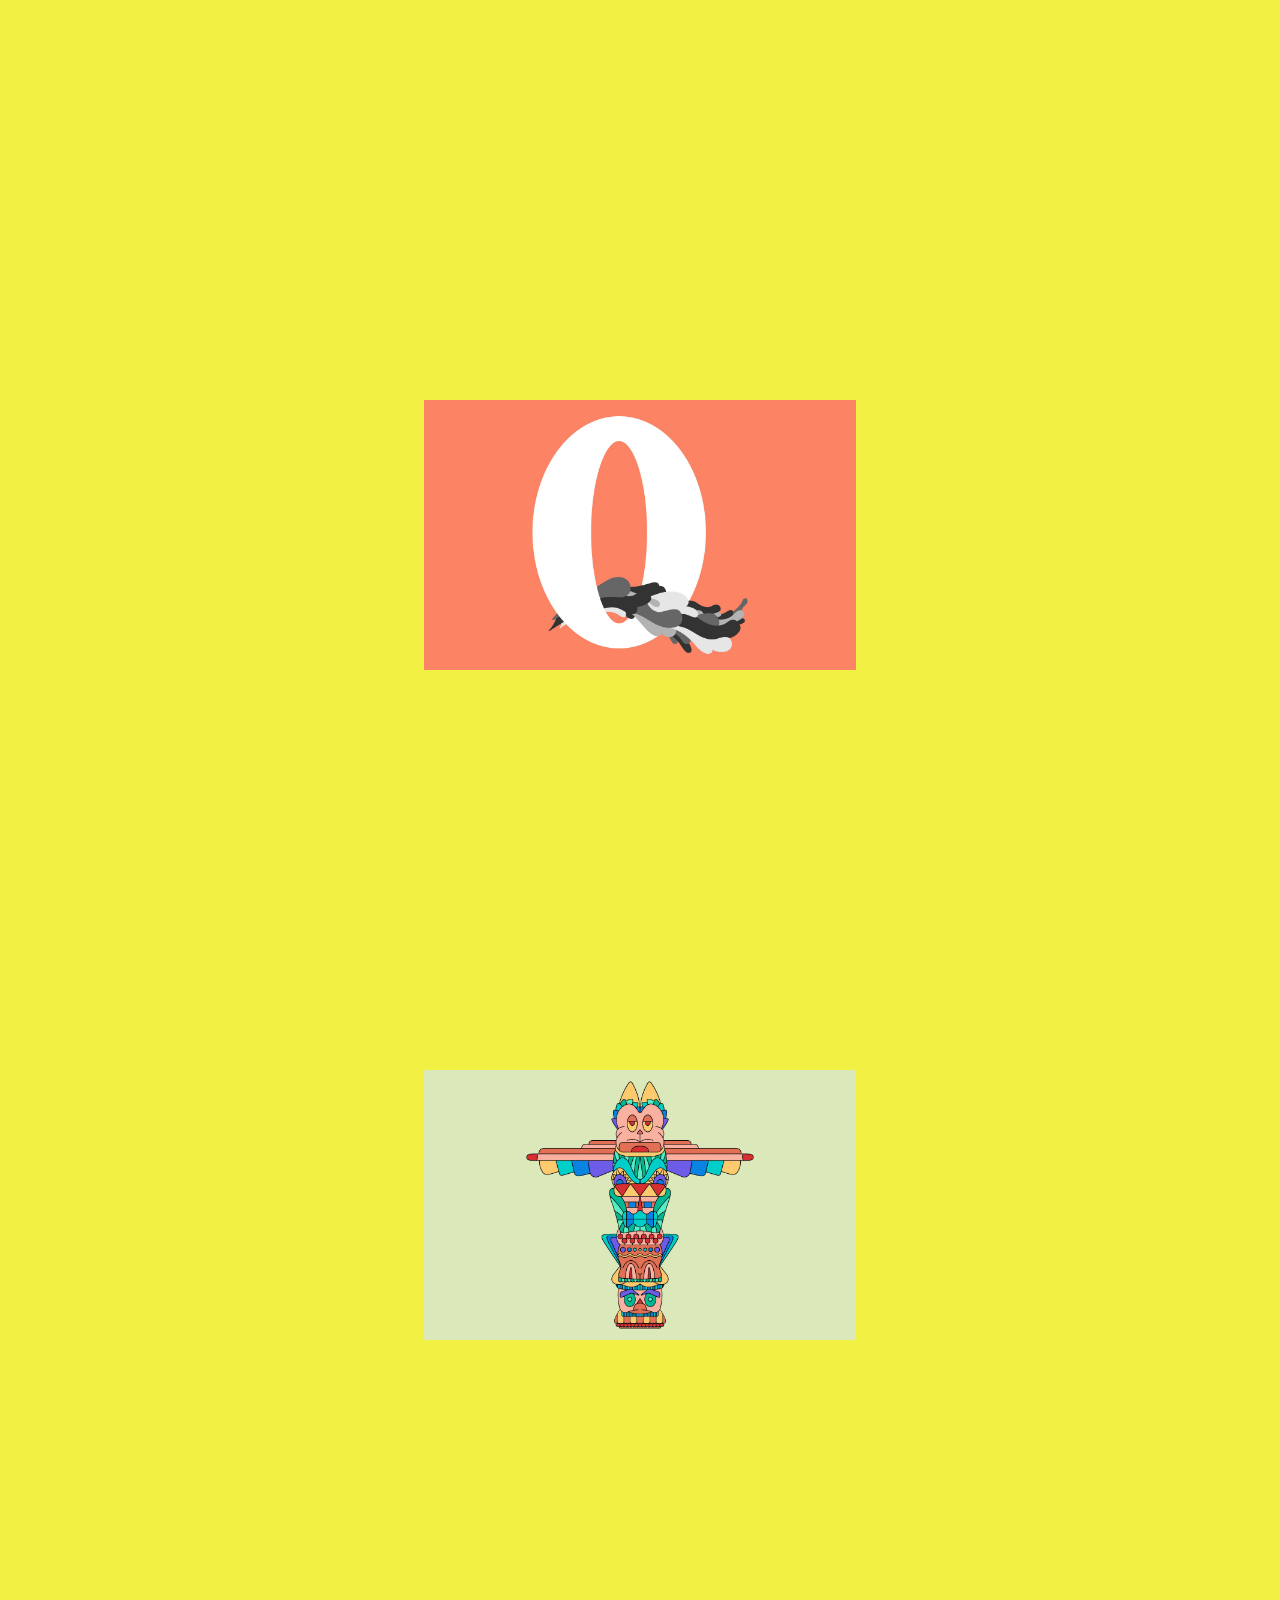
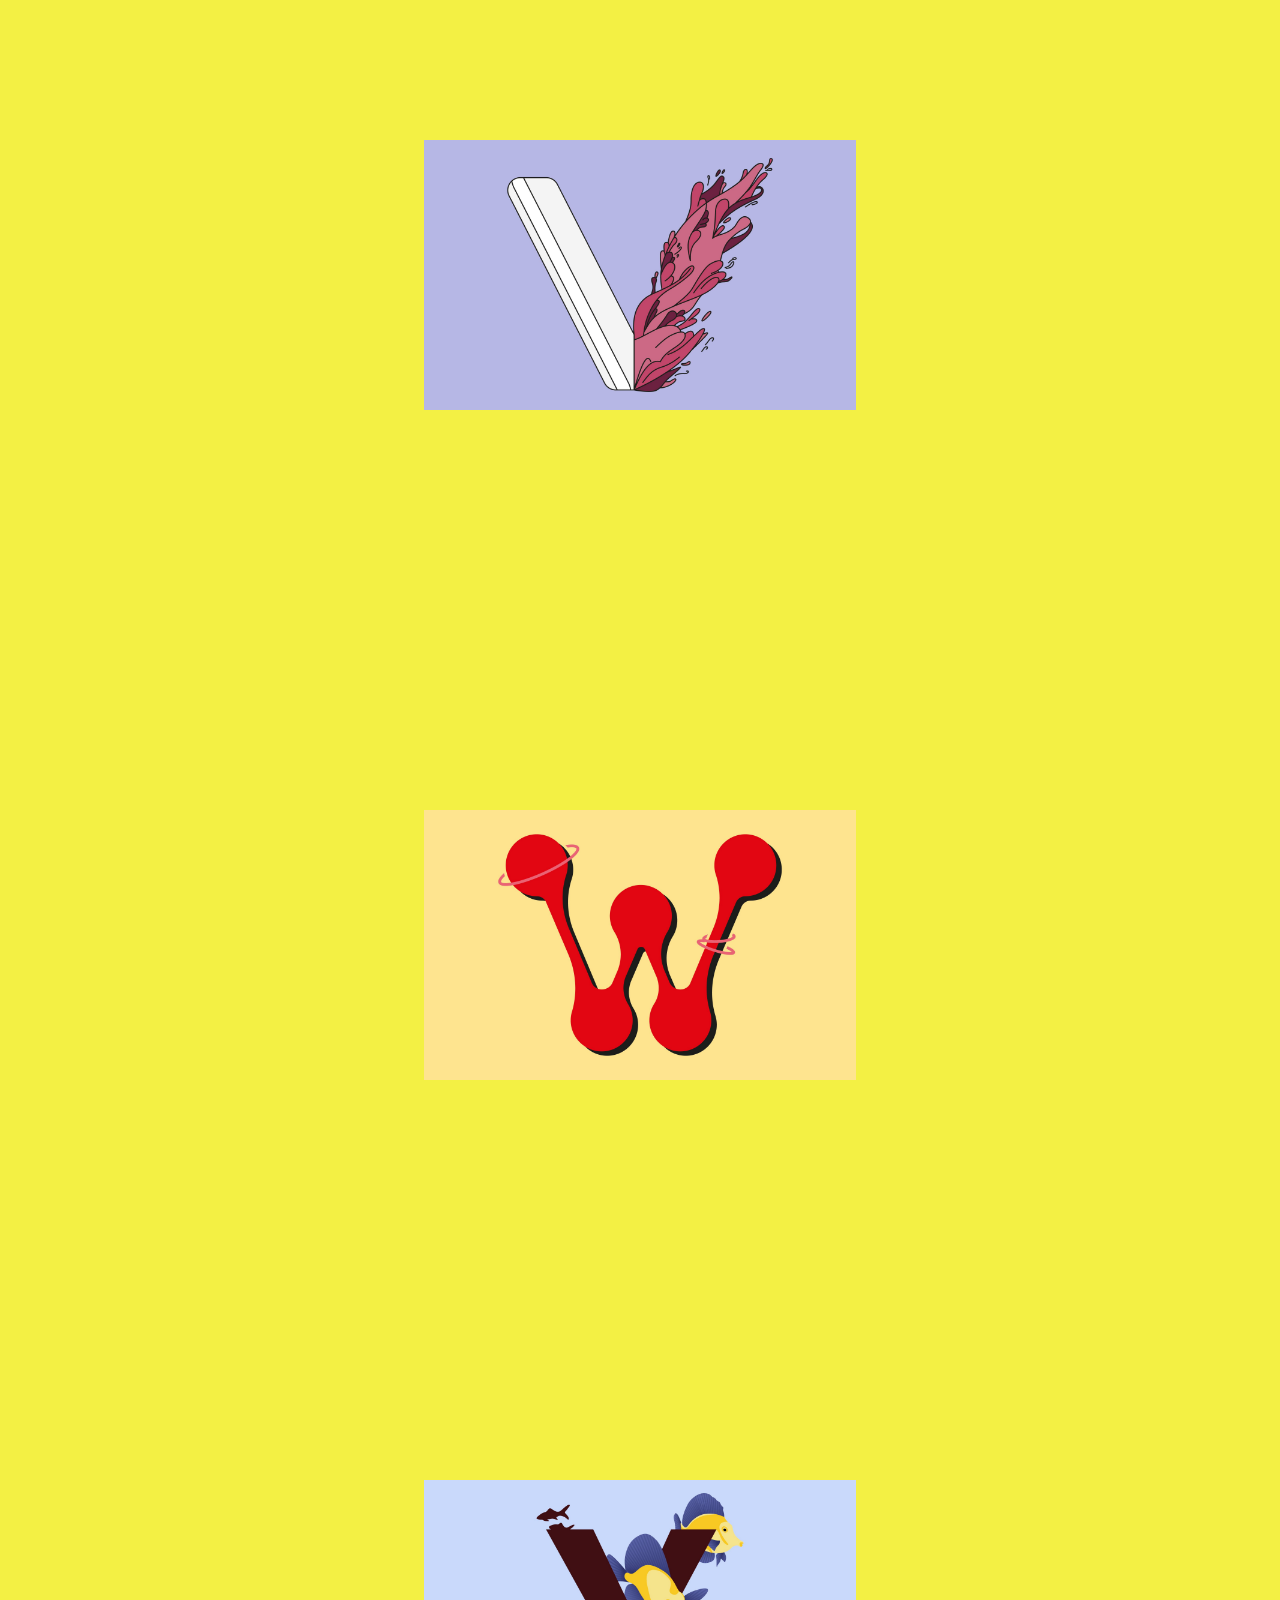
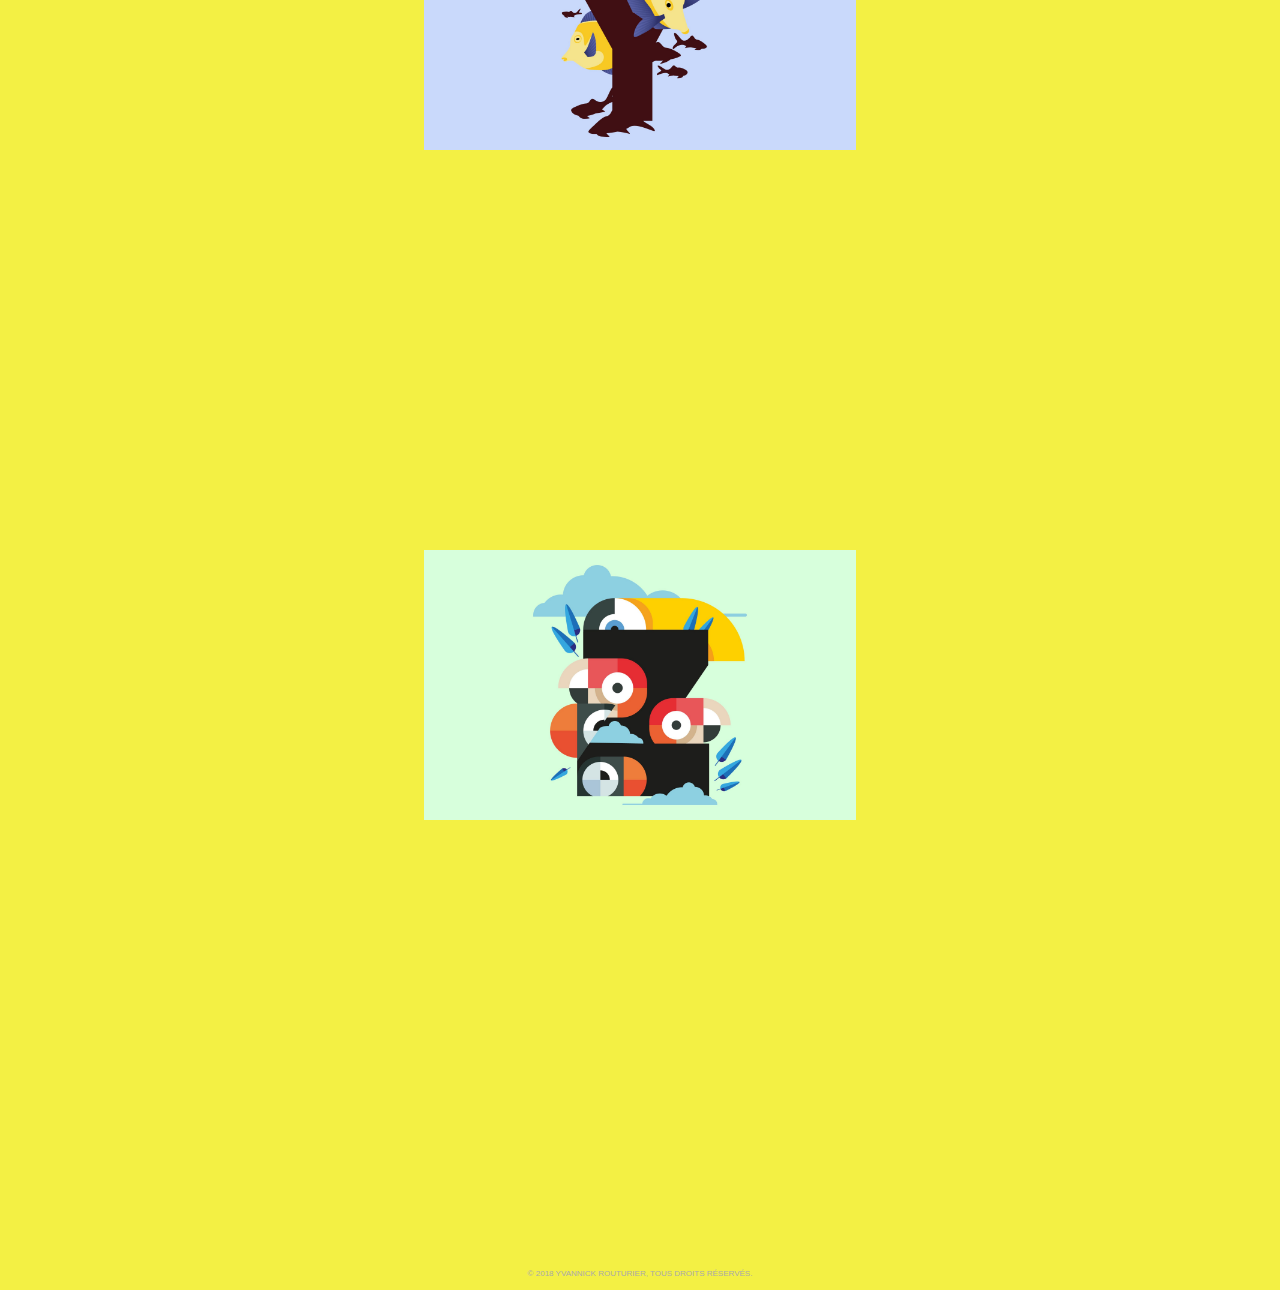
<file: customizedletters.html>
<!DOCTYPE html>
<html>
<head>
	<meta charset="utf-8">
	<title>Portfolio</title>
	<link rel="stylesheet" type="text/css" href="style/style2.css">
</head>
<body>

	<header>

		<nav>
      <ul>
        <li class="déroulant"><a href="#">Yvannick Routurier</a>
          <ul class="sous">
            <li>
    					<a href="n&d.html">Night & Day</a>
    				</li>
    				<li>
    					<a href="lowpoly.html">Low Poly</a>
    				</li>
    				<li>
    					<a href="yugioh.html">Yu-Gi-Oh</a>
    				</li>
    				<li>
    					<a href="ahs.html">AHS</a>
    				</li>
    				<li>
    					<a href="dc.html">DC Comics</a>
    				</li>
    				<li>
    					<a href="asunity.html">Assassin's creed Unity</a>
    				</li>
    				<li>
    					<a href="amuletteegyptienne.html">Amulette Egyptienne</a>
    				</li>
    				<li>
    					<a href="customizedletters.html">Customized Letters</a>
    				</li>
    				<li>
    					<a href="bieredudemon.html">Biere du Demon</a>
    				</li>
            <li>
              <a href="contact.html">contact</a>
            </li>
          </ul>
        </li>
      </ul>
    </nav>

</header>

<!--  -->
<!-- FIN HEADER -->
<!--  -->

<article id="singlecontainer">

	<div class="item floatleft">
		<div class="container">
			<h1>customized letters</h1>
		</div>
	</div>

	<div class="clear"></div>

	<div class="item floatleft">
		<div class="container">
			<img src="img/lettre/c.jpg" class="cover">
		</div>
	</div>

	<div class="item floatleft">
		<div class="container">
			<img src="img/lettre/h.jpg">
		</div>
	</div>

	<div class="item floatleft">
		<div class="container">
			<img src="img/lettre/k.jpg">
		</div>
	</div>

	<div class="item floatleft">
		<div class="container">
			<img src="img/lettre/p.jpg">
		</div>
	</div>

	<div class="item floatleft">
		<div class="container">
			<img src="img/lettre/q.jpg">
		</div>
	</div>

	<div class="item floatleft">
		<div class="container">
			<img src="img/lettre/t.jpg">
		</div>
	</div>

	<div class="item floatleft">
		<div class="container">
			<img src="img/lettre/v.jpg">
		</div>
	</div>

	<div class="item floatleft">
		<div class="container">
			<img src="img/lettre/w.jpg">
		</div>
	</div>

	<div class="item floatleft">
		<div class="container">
			<img src="img/lettre/y.jpg">
		</div>
	</div>

	<div class="item floatleft">
		<div class="container">
			<img src="img/lettre/z.jpg">
		</div>
	</div>

	<div class="clear"></div>

	<!--  -->
	<!-- MENU -->
	<!--  -->


</article>

<footer class="floatleft">
  <p>© 2018 Yvannick Routurier, tous droits réservés.</p>
</footer>


</body>
</html>
</file>
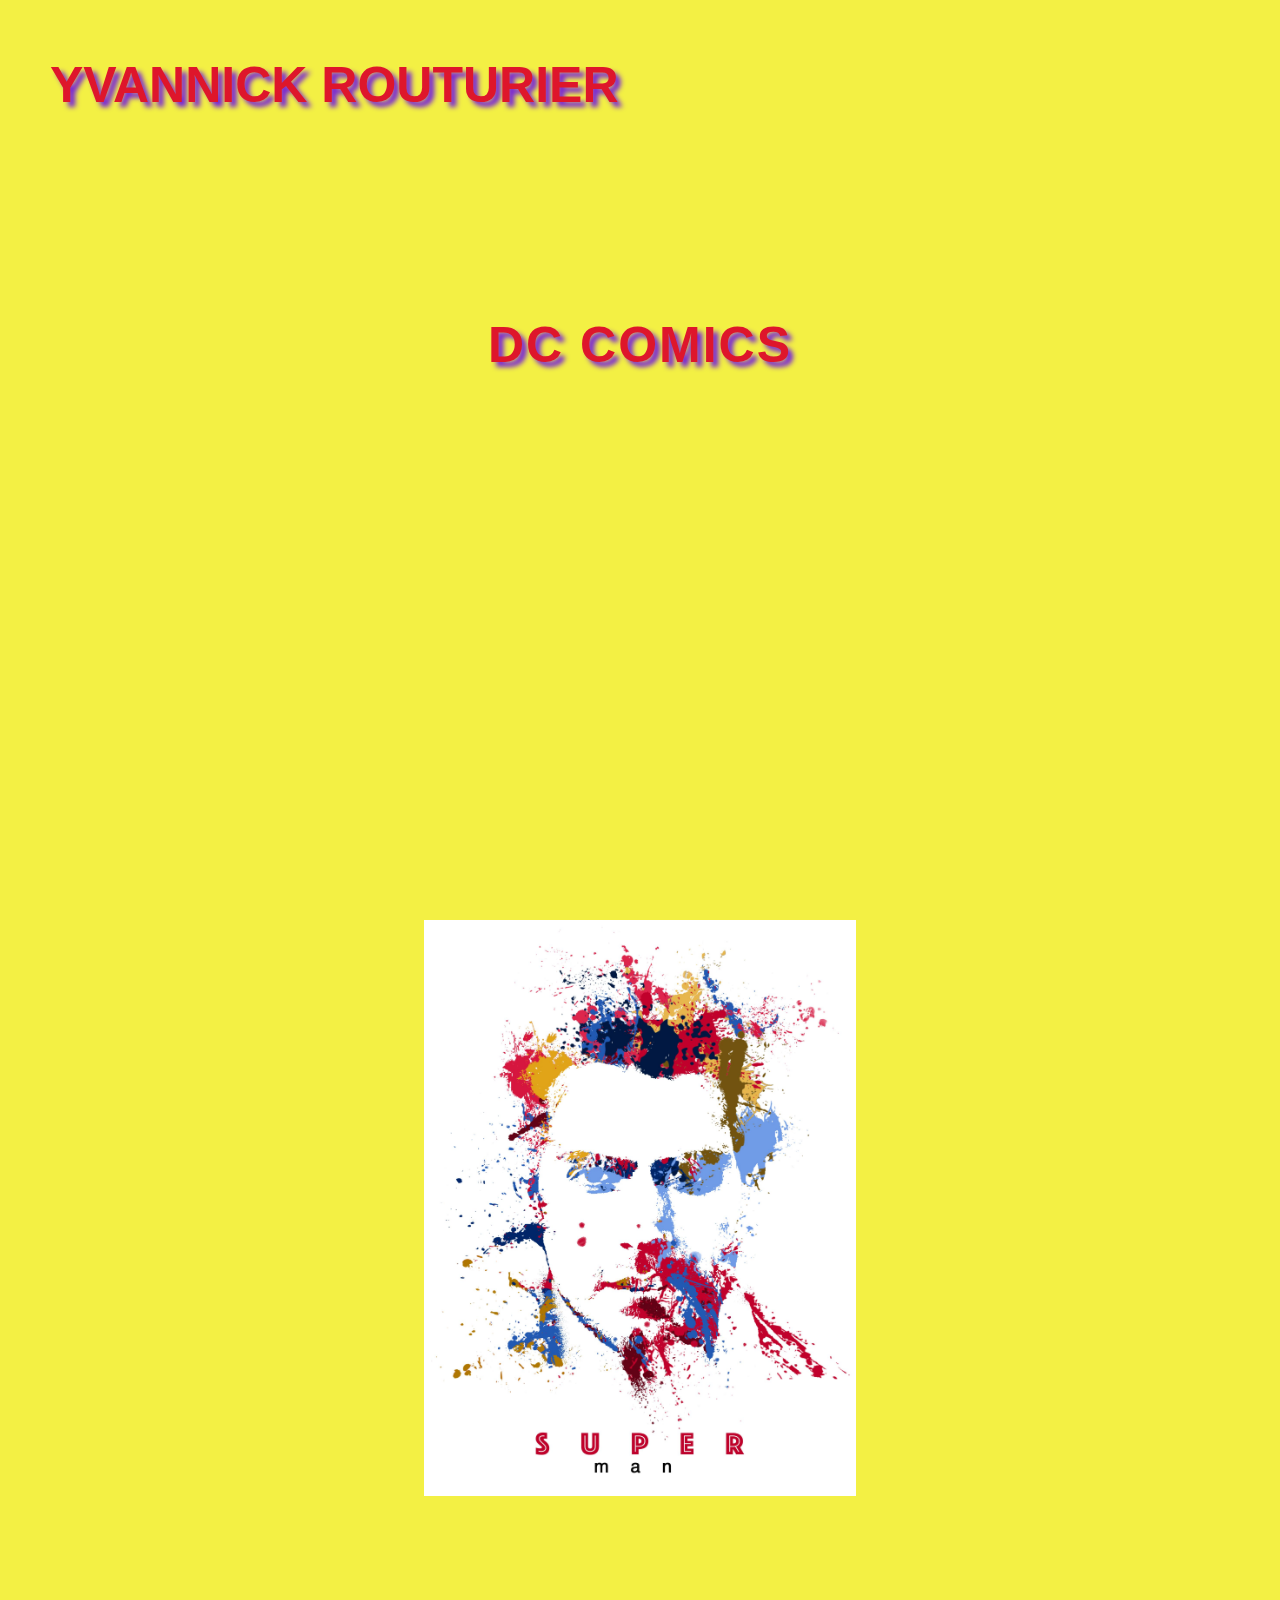
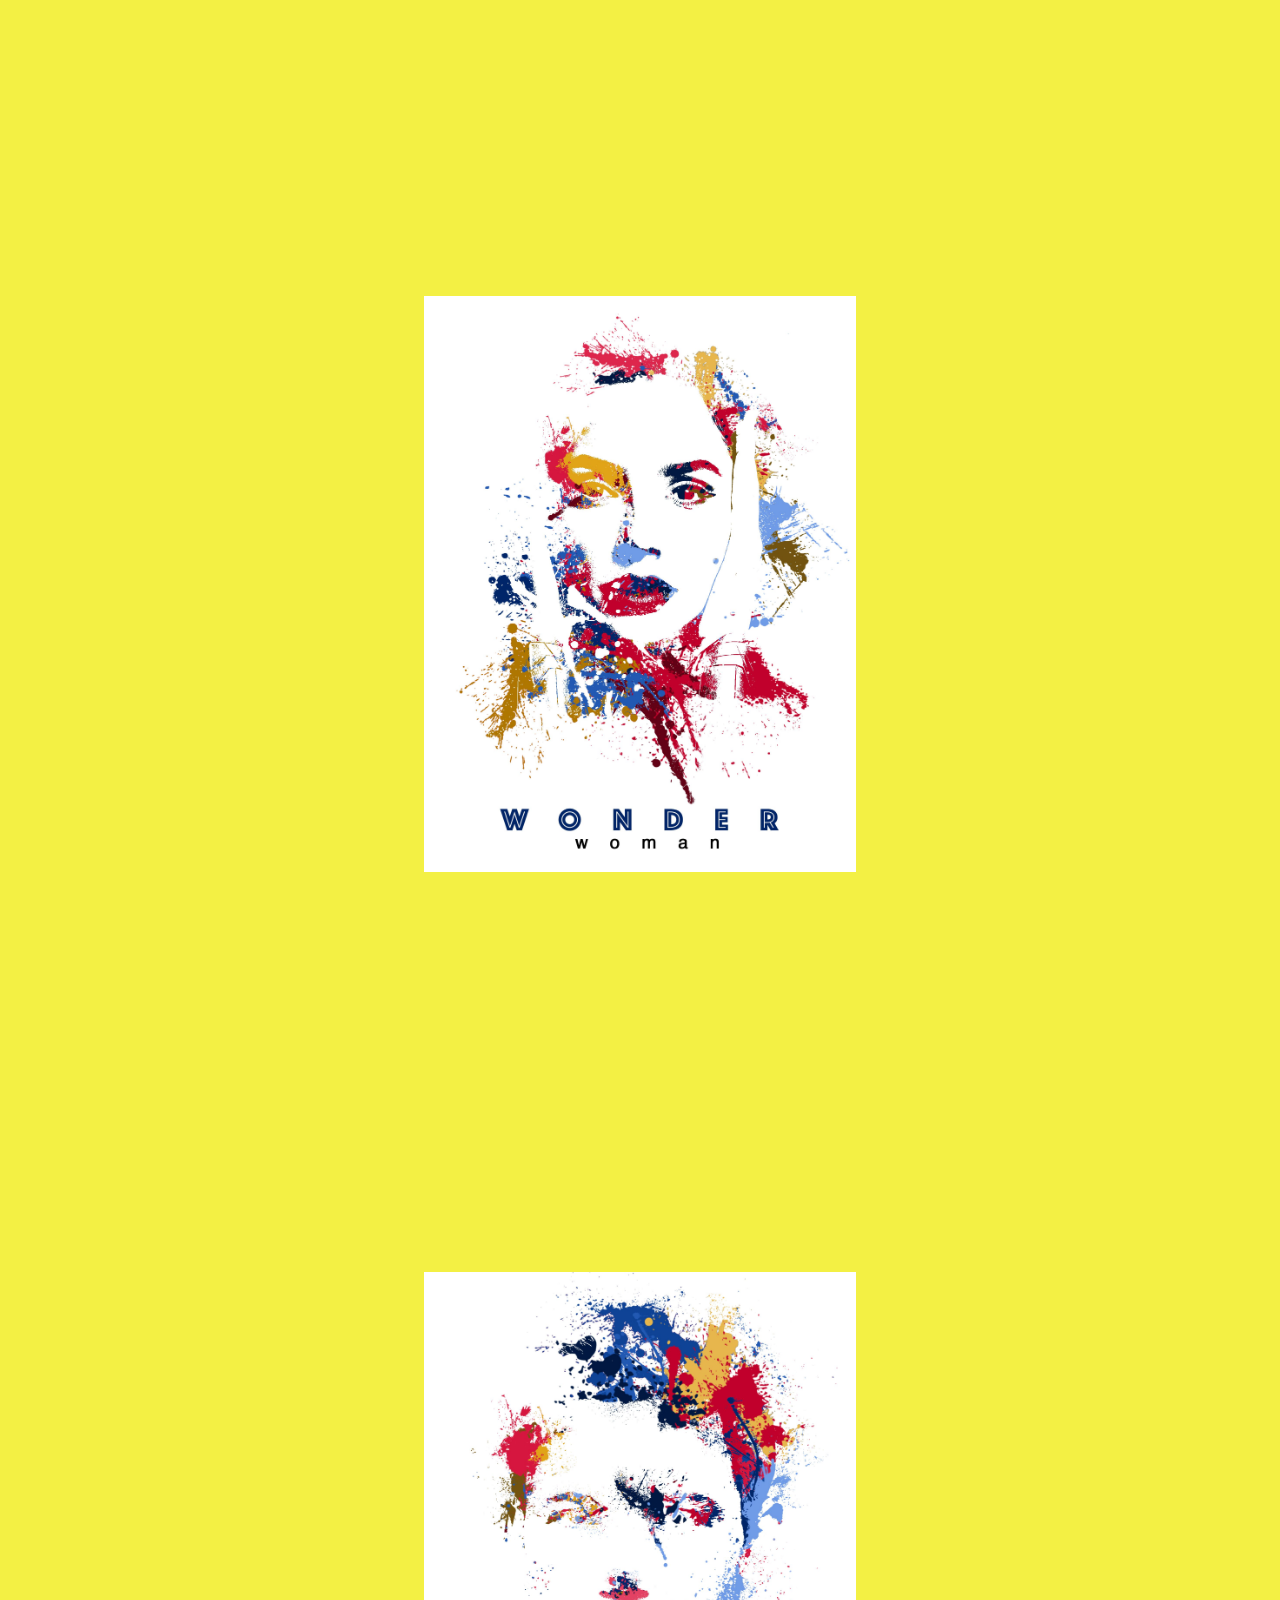
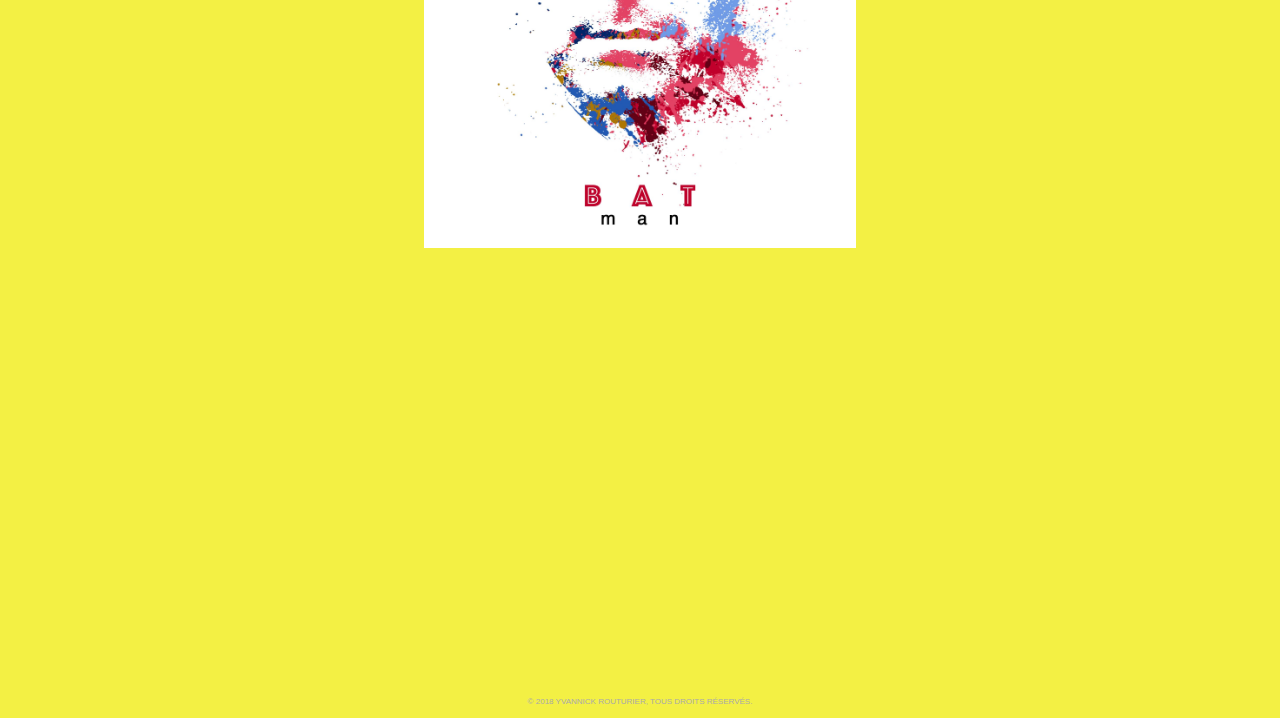
<file: dc.html>
<!DOCTYPE html>
<html>
<head>
	<meta charset="utf-8">
	<title>Portfolio</title>
	<link rel="stylesheet" type="text/css" href="style/style2.css">
</head>
<body>

	<header>

		<nav>
      <ul>
        <li class="déroulant"><a href="#">Yvannick Routurier</a>
          <ul class="sous">
            <li>
    					<a href="n&d.html">Night & Day</a>
    				</li>
    				<li>
    					<a href="lowpoly.html">Low Poly</a>
    				</li>
    				<li>
    					<a href="yugioh.html">Yu-Gi-Oh</a>
    				</li>
    				<li>
    					<a href="ahs.html">AHS</a>
    				</li>
    				<li>
    					<a href="dc.html">DC Comics</a>
    				</li>
    				<li>
    					<a href="asunity.html">Assassin's creed Unity</a>
    				</li>
    				<li>
    					<a href="amuletteegyptienne.html">Amulette Egyptienne</a>
    				</li>
    				<li>
    					<a href="customizedletters.html">Customized Letters</a>
    				</li>
    				<li>
    					<a href="bieredudemon.html">Biere du Demon</a>
    				</li>
            <li>
              <a href="contact.html">contact</a>
            </li>
          </ul>
        </li>
      </ul>
    </nav>

</header>

<!--  -->
<!-- FIN HEADER -->
<!--  -->

<article id="singlecontainer">

	<div class="item floatleft">
		<div class="container">
			<h1>DC Comics</h1>
		</div>
	</div>

	<div class="clear"></div>

	<div class="item floatleft">
		<div class="container">
			<img src="img/dc/henry cavill.jpg">
		</div>
	</div>

	<div class="item floatleft">
		<div class="container">
			<img src="img/dc/gal gadot.jpg">
		</div>
	</div>

	<div class="item floatleft">
		<div class="container">
			<img src="img/dc/ben affleck.jpg">
		</div>
	</div>

	<div class="clear"></div>

	<!--  -->
	<!-- MENU -->
	<!--  -->


</article>

<footer class="floatleft">
  <p>© 2018 Yvannick Routurier, tous droits réservés.</p>
</footer>

</body>
</html>
</file>
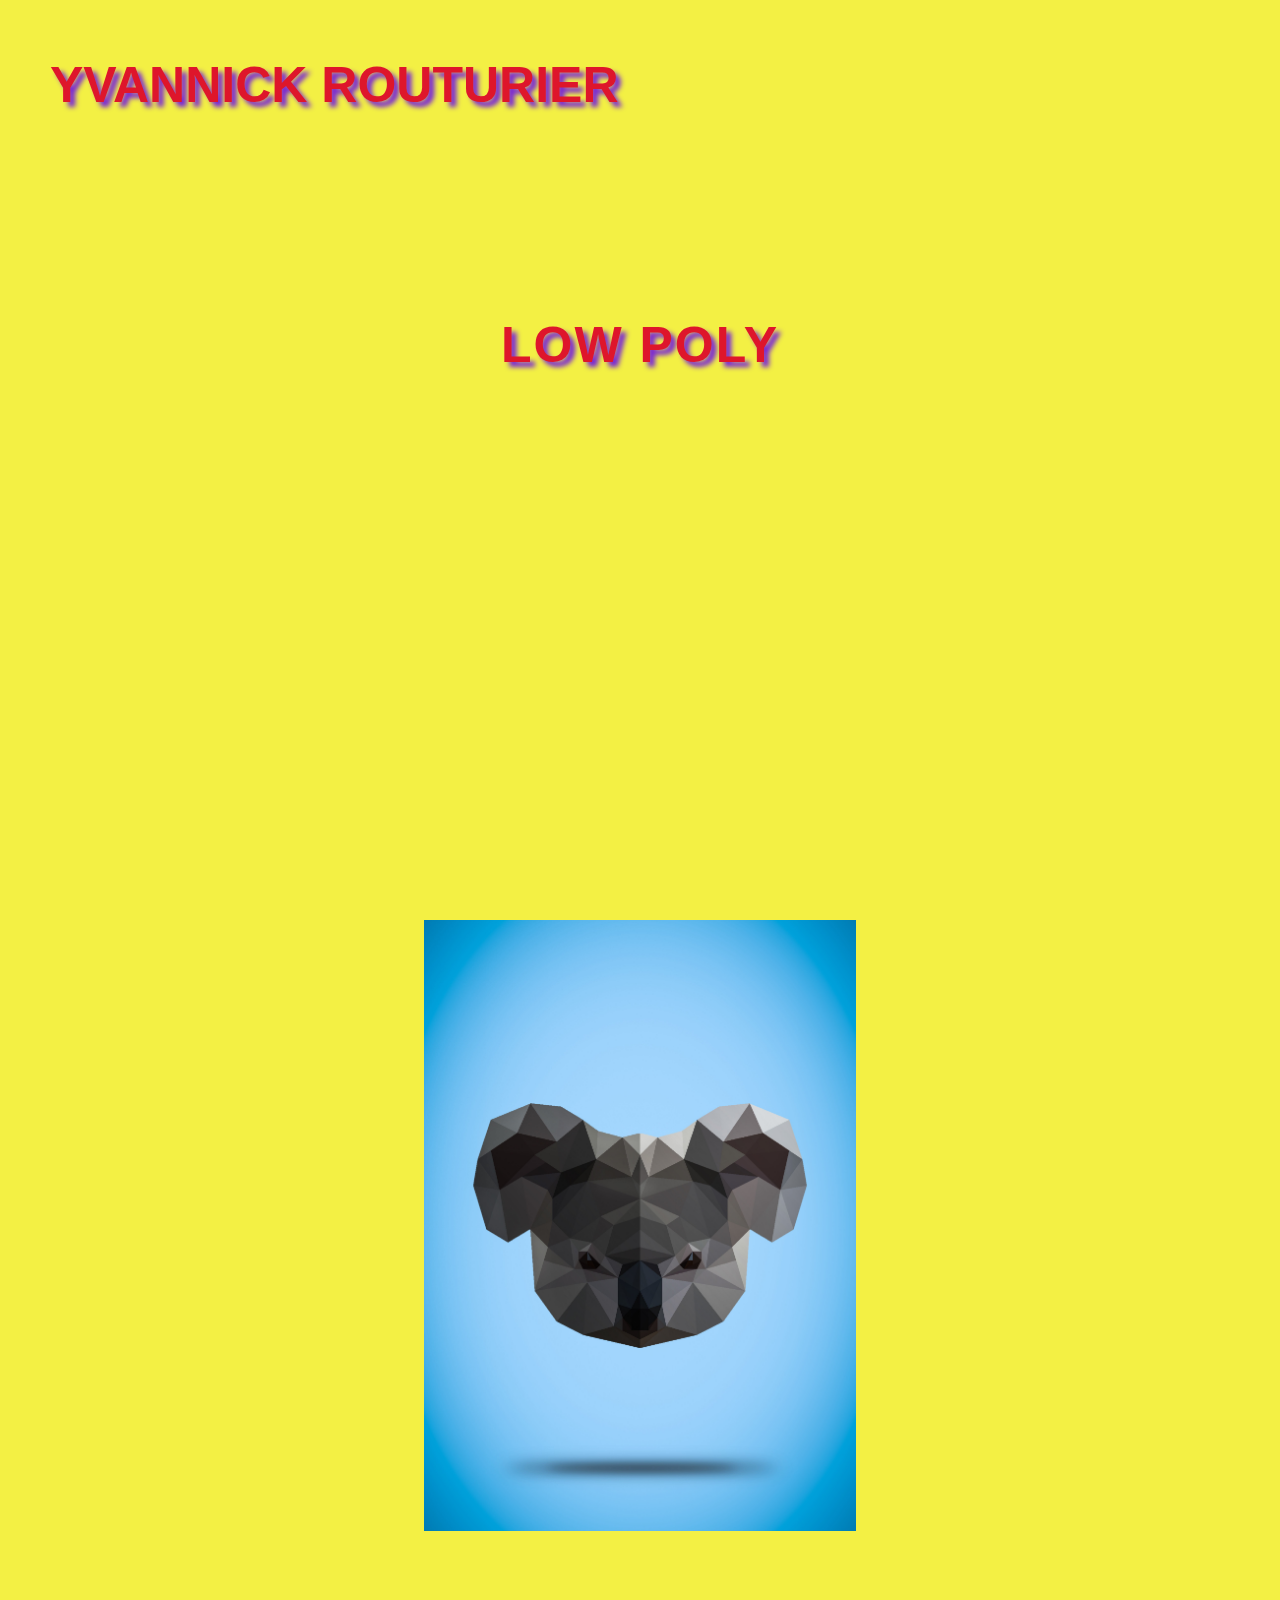
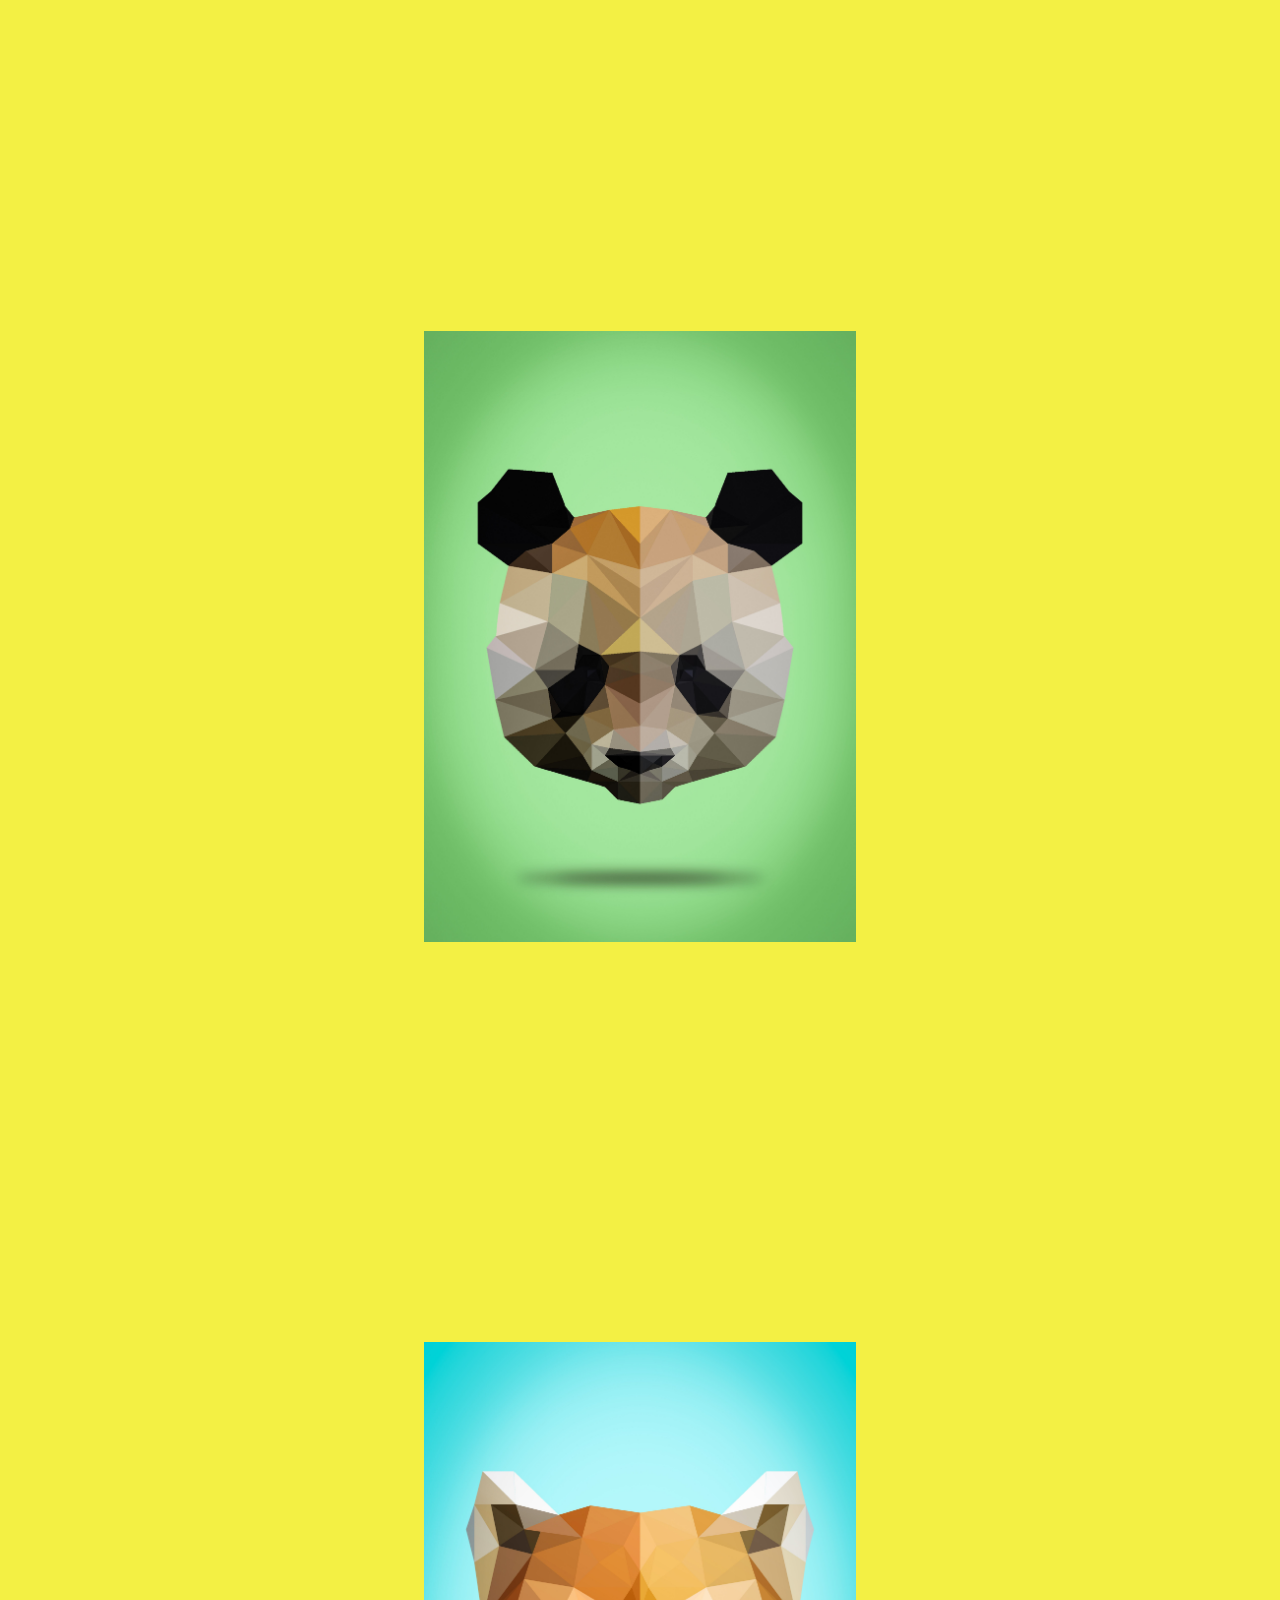
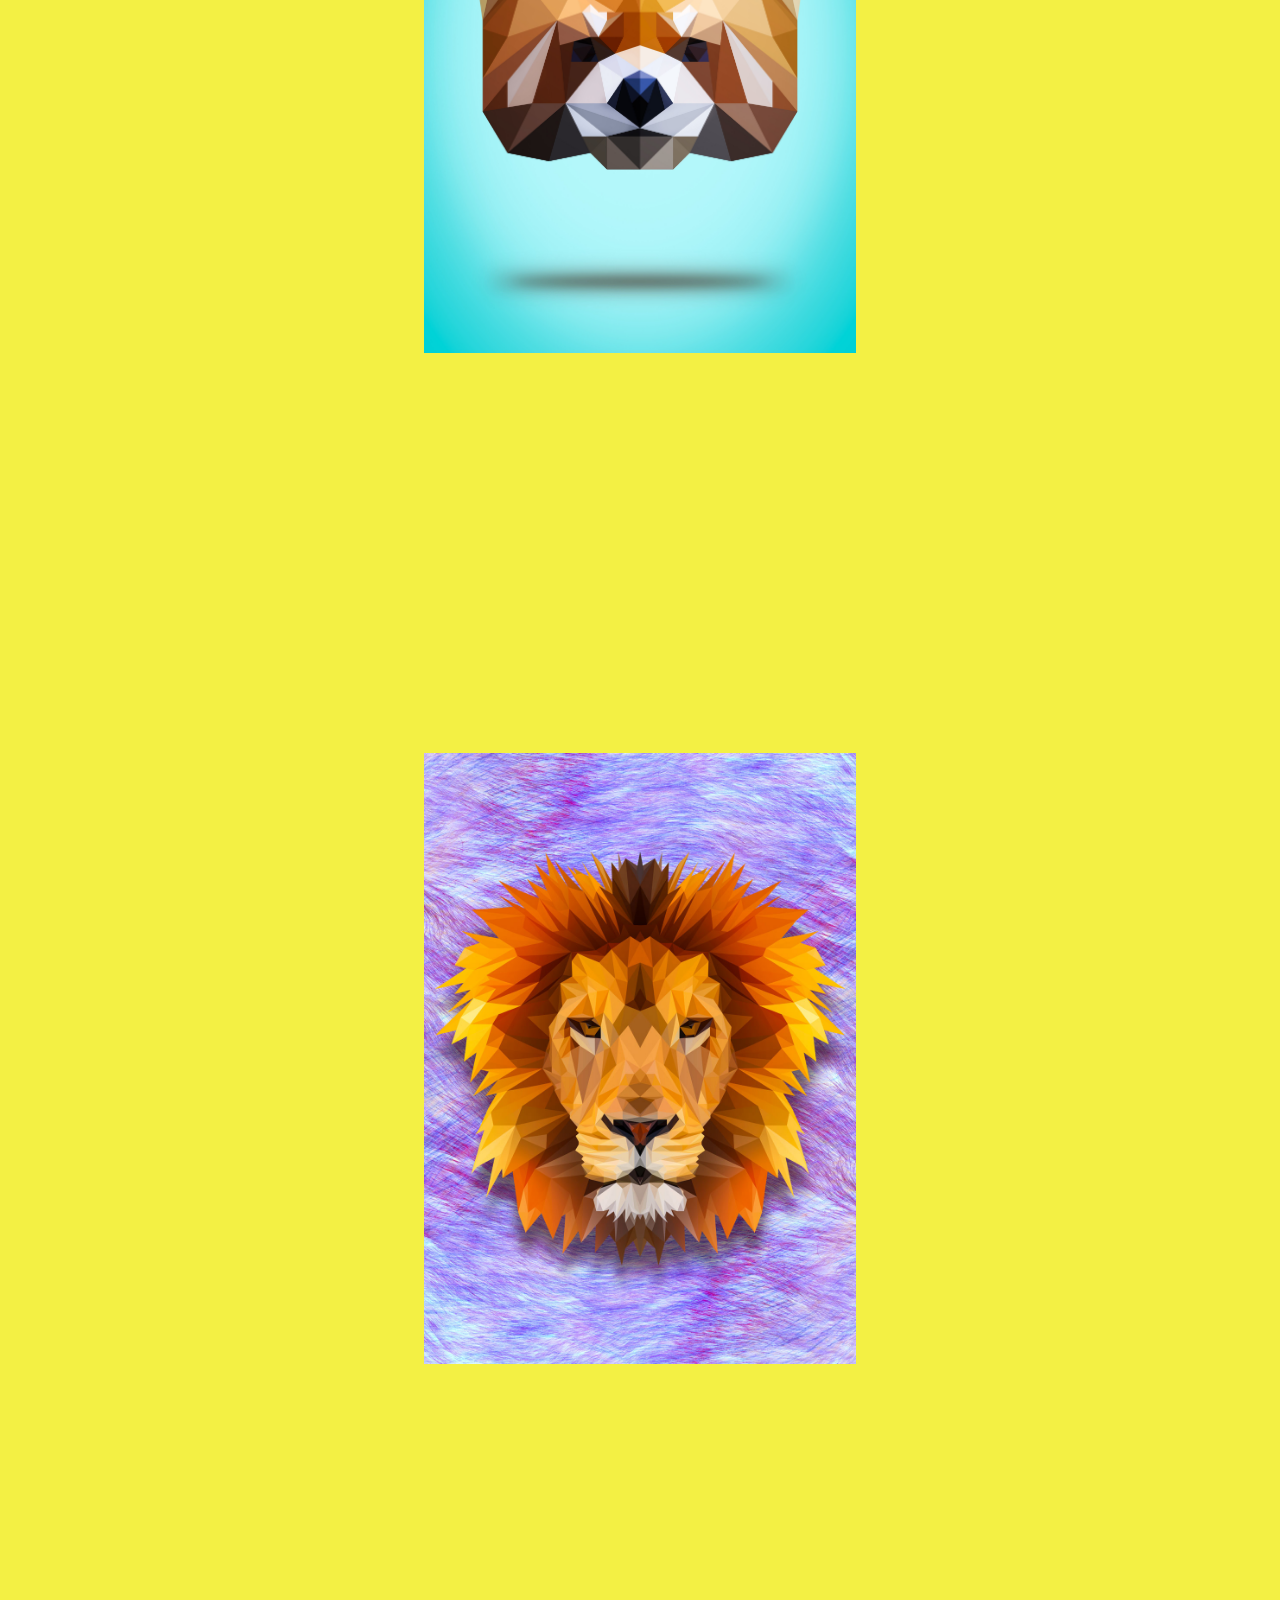
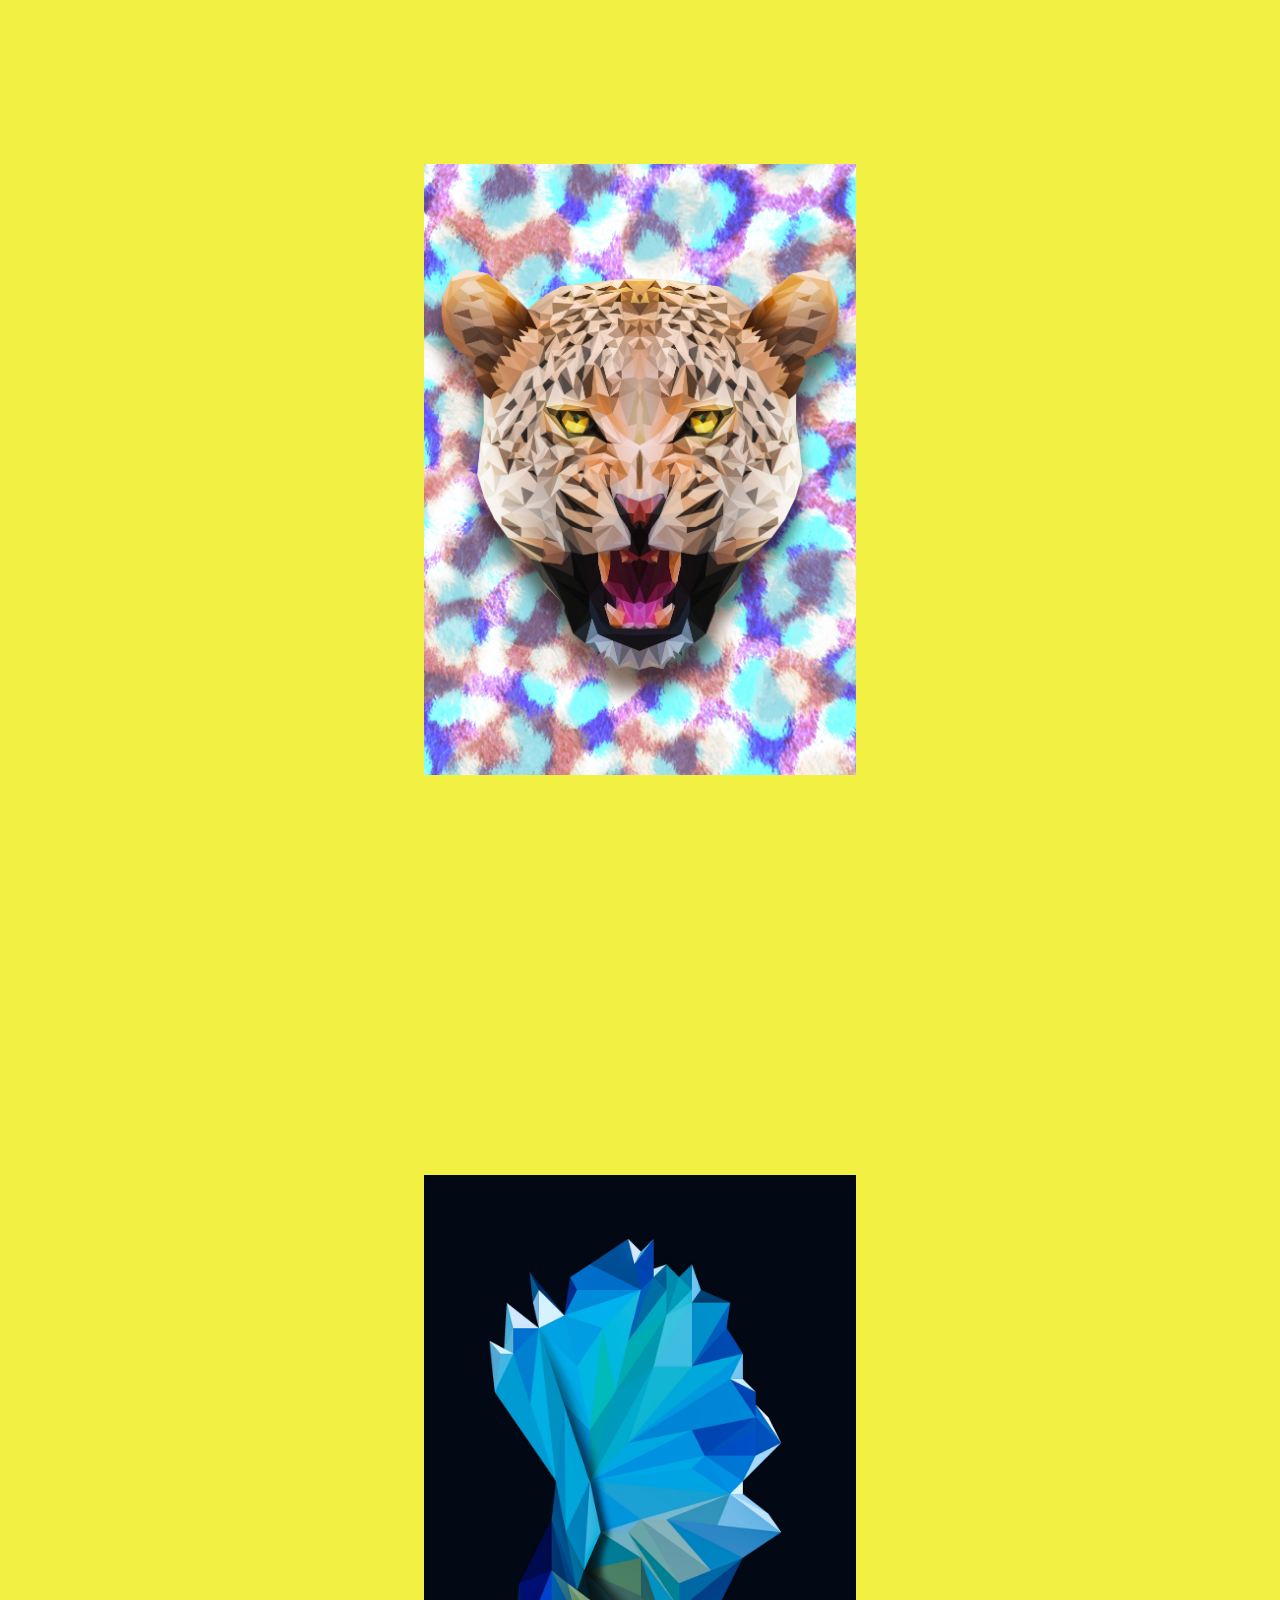
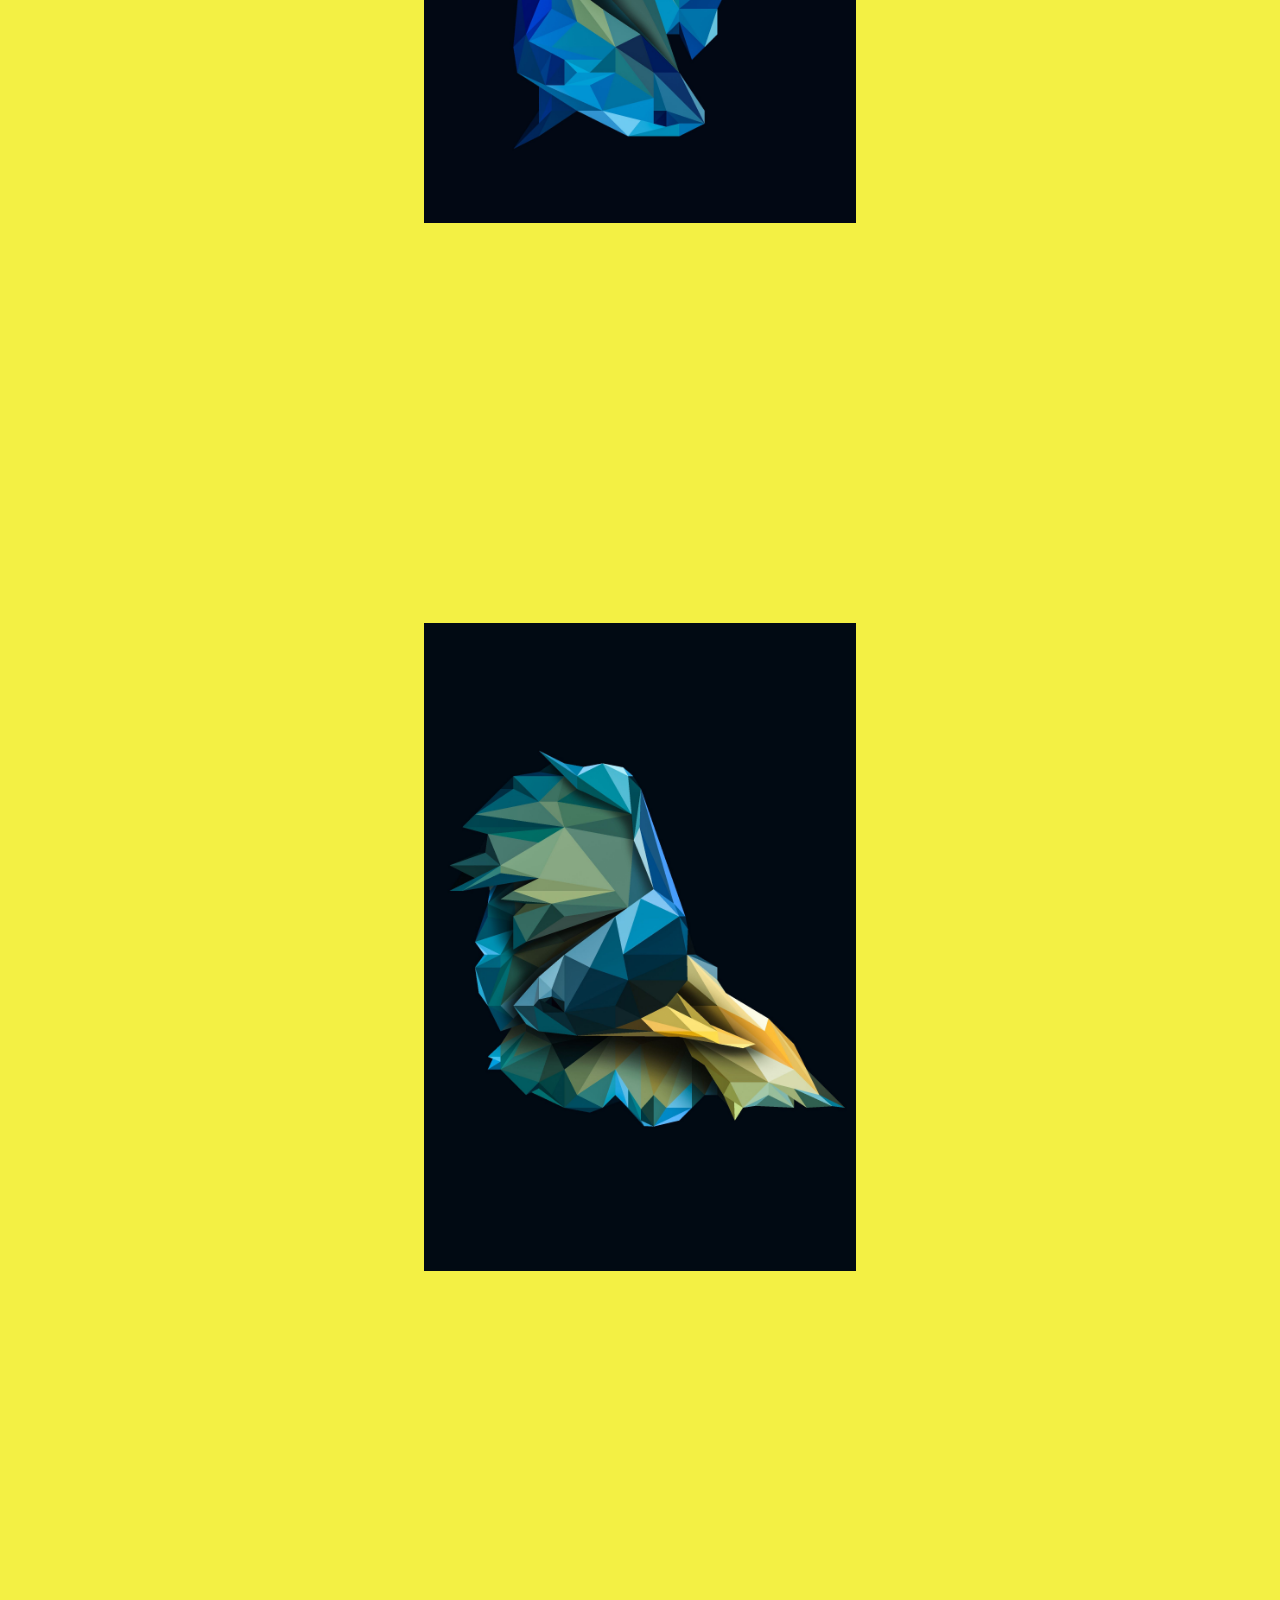
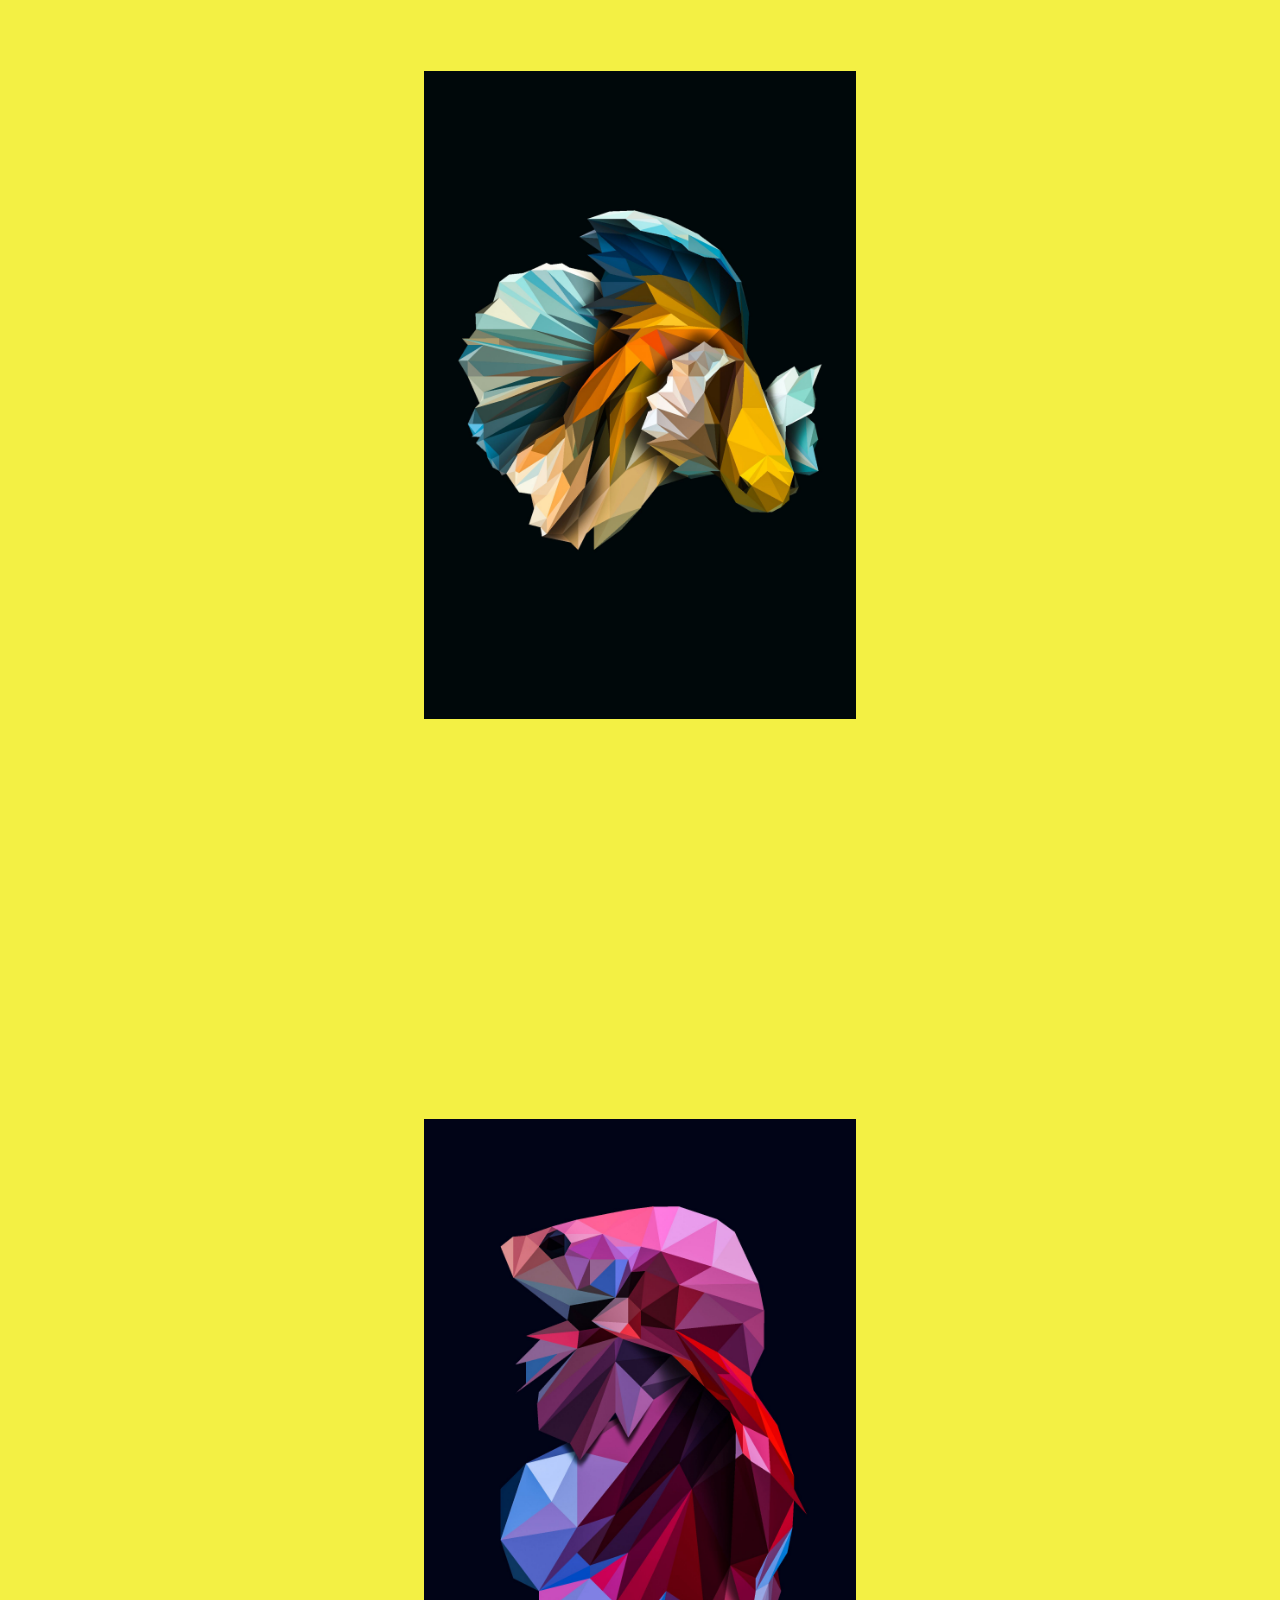
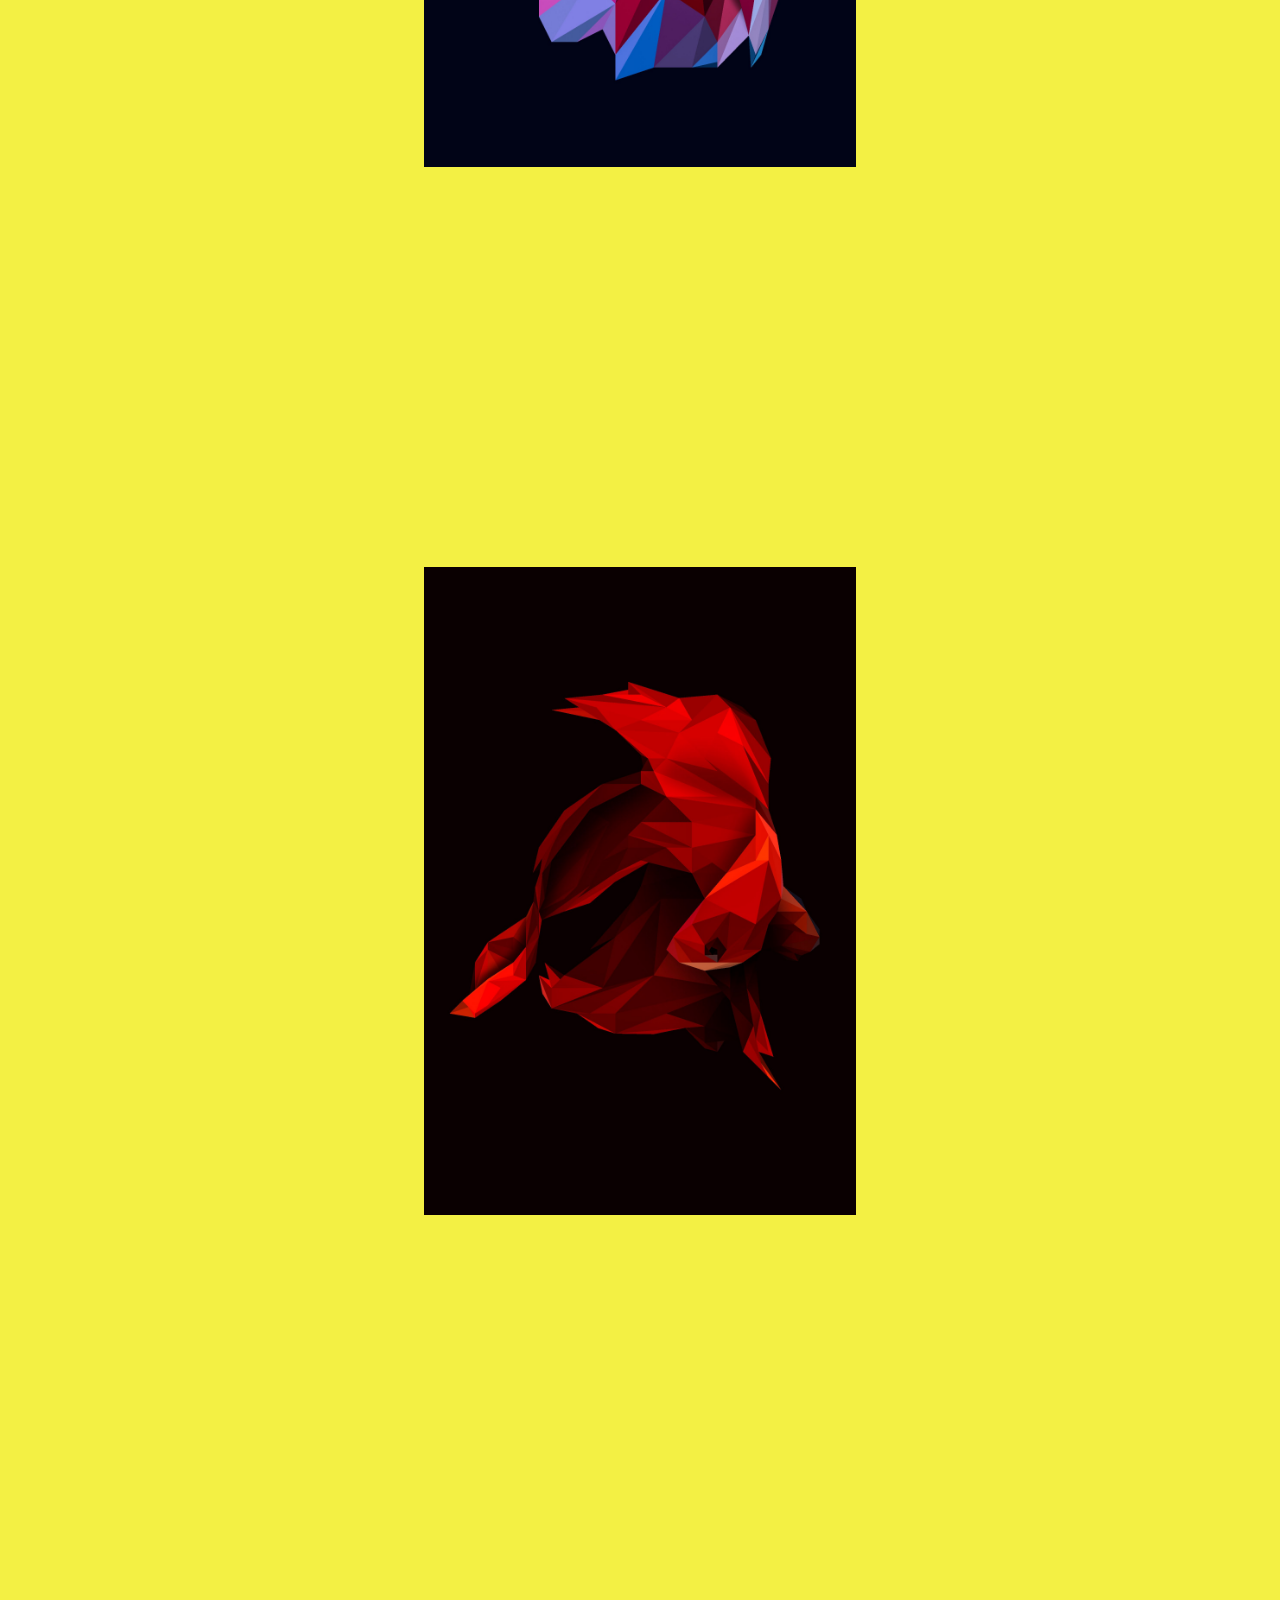
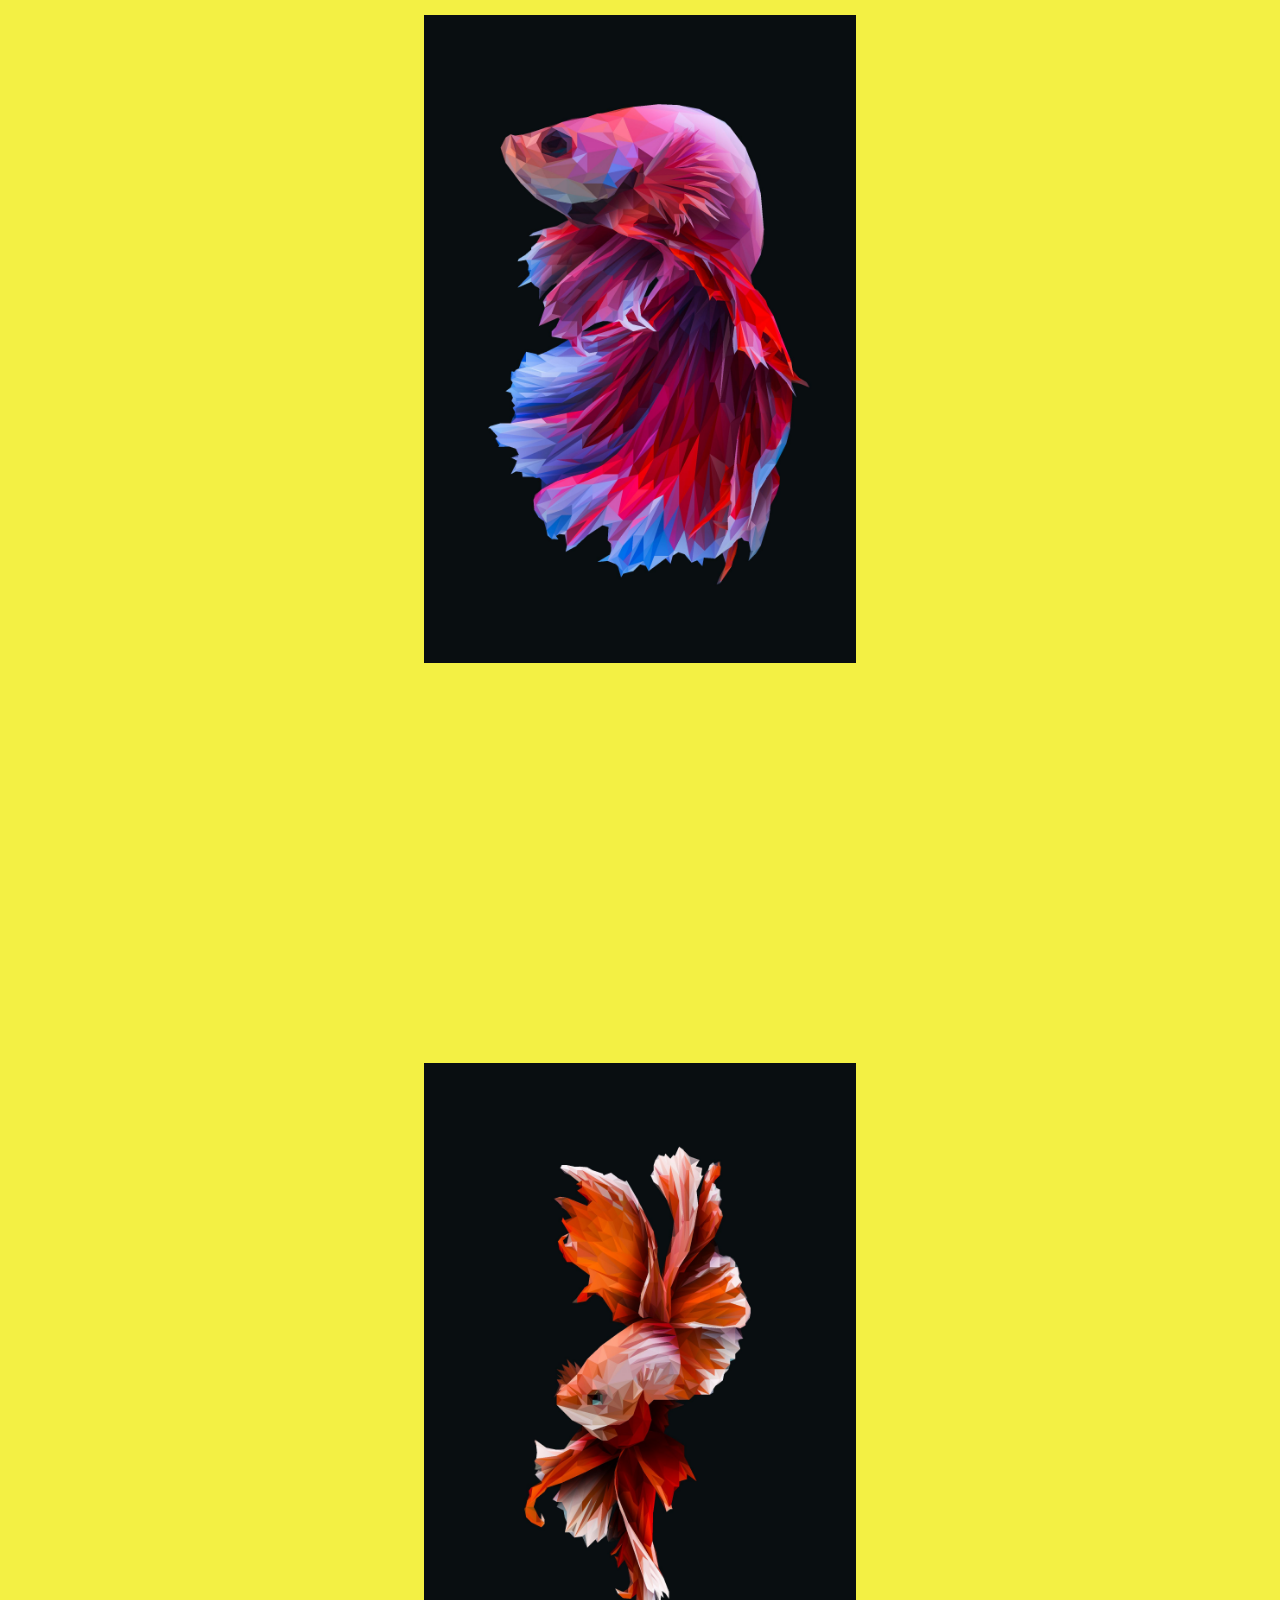
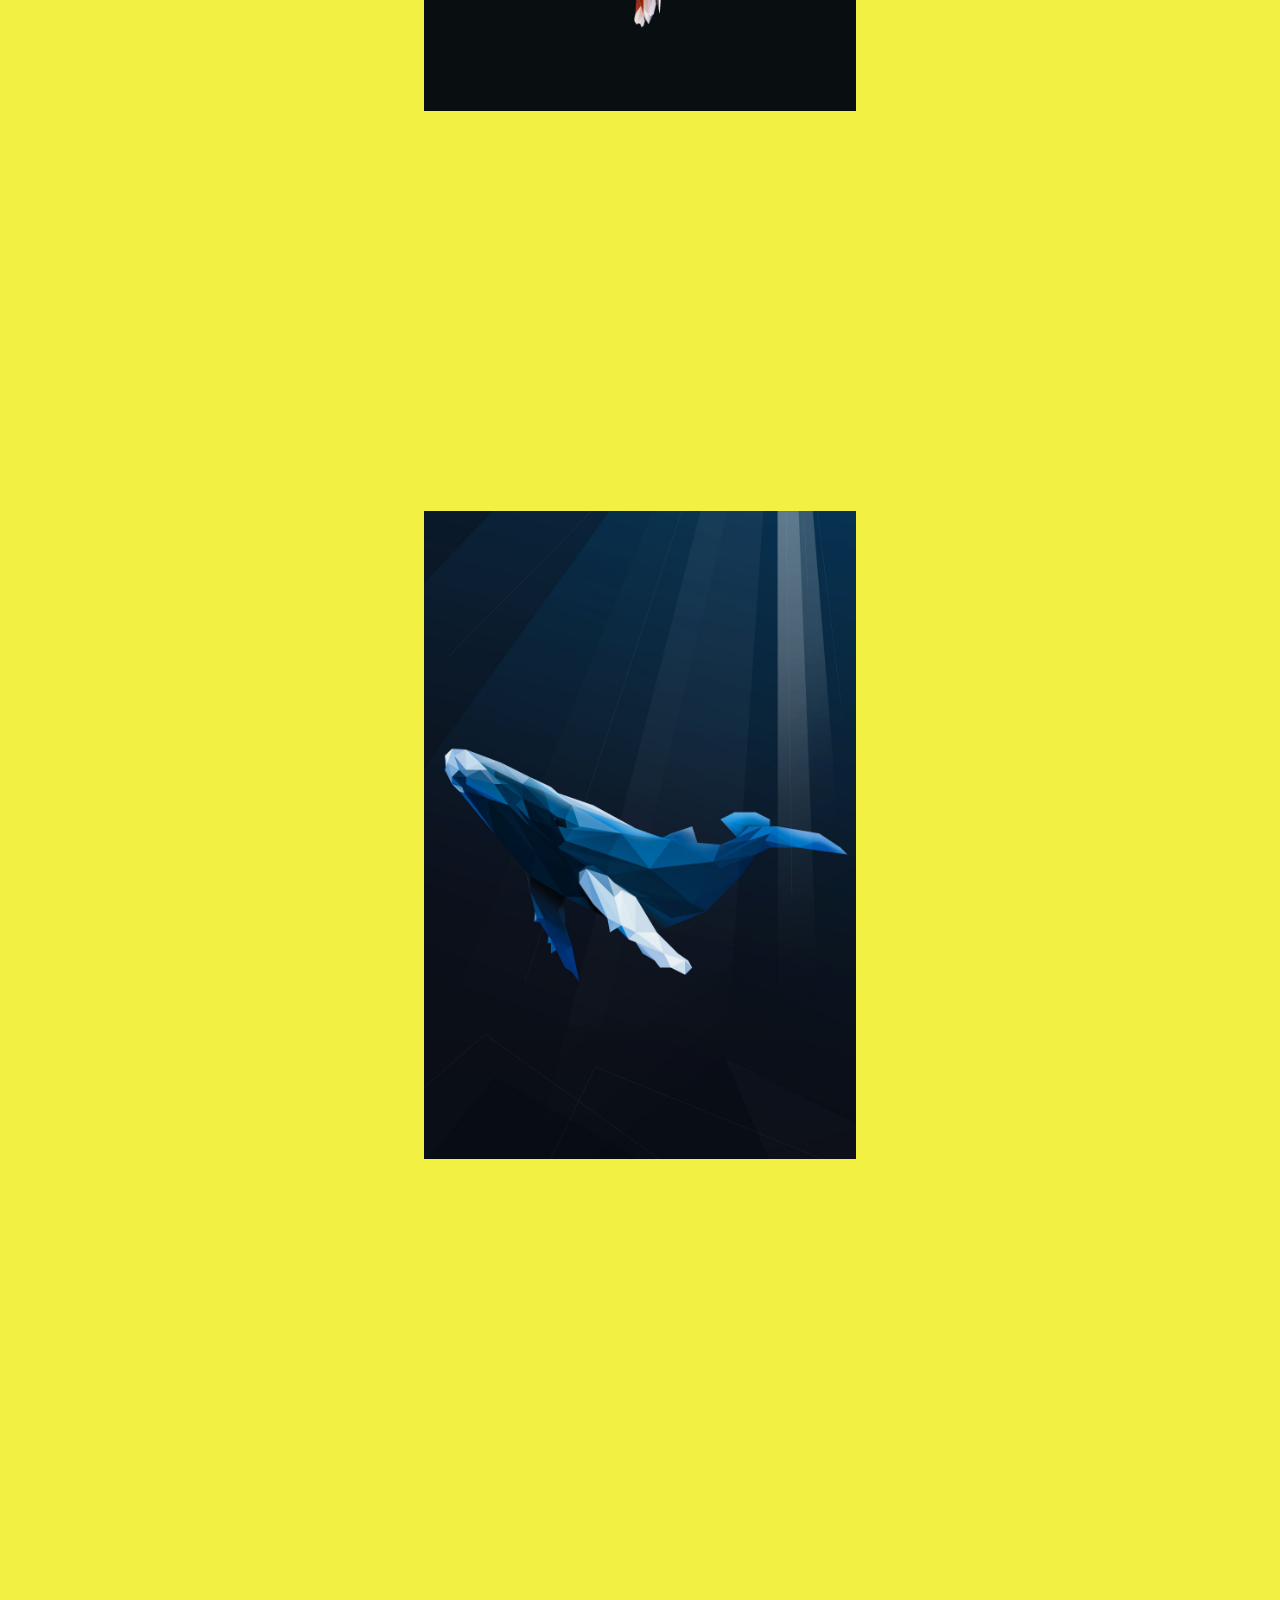
<file: lowpoly.html>
<!DOCTYPE html>
<html>
<head>
	<meta charset="utf-8">
	<title>Portfolio</title>
	<link rel="stylesheet" type="text/css" href="style/style2.css">
</head>
<body>

	<header>

		<nav>
      <ul>
        <li class="déroulant"><a href="#">Yvannick Routurier</a>
          <ul class="sous">
            <li>
    					<a href="n&d.html">Night & Day</a>
    				</li>
    				<li>
    					<a href="lowpoly.html">Low Poly</a>
    				</li>
    				<li>
    					<a href="yugioh.html">Yu-Gi-Oh</a>
    				</li>
    				<li>
    					<a href="ahs.html">AHS</a>
    				</li>
    				<li>
    					<a href="dc.html">DC Comics</a>
    				</li>
    				<li>
    					<a href="asunity.html">Assassin's creed Unity</a>
    				</li>
    				<li>
    					<a href="amuletteegyptienne.html">Amulette Egyptienne</a>
    				</li>
    				<li>
    					<a href="customizedletters.html">Customized Letters</a>
    				</li>
    				<li>
    					<a href="bieredudemon.html">Biere du Demon</a>
    				</li>
            <li>
              <a href="contact.html">contact</a>
            </li>
          </ul>
        </li>
      </ul>
    </nav>

</header>

<!--  -->
<!-- FIN HEADER -->
<!--  -->

<article id="singlecontainer">

	<div class="item2 floatleft">
		<div class="container">
			<h1>Low Poly</h1>
		</div>
	</div>

	<div class="clear"></div>

	<div class="item floatleft">
		<div class="container">
			<img src="img/lowpoly/koala.jpg">
		</div>
	</div>

	<div class="item floatleft">
		<div class="container">
			<img src="img/lowpoly/Panda.jpg">
		</div>
	</div>

	<div class="item floatleft">
		<div class="container">
			<img src="img/lowpoly/Panda roux.jpg">
		</div>
	</div>

	<div class="item floatleft">
		<div class="container">
			<img src="img/lowpoly/lion.jpg">
		</div>
	</div>

	<div class="item floatleft">
		<div class="container">
			<img src="img/lowpoly/leopard.jpg">
		</div>
	</div>

	<div class="item floatleft">
		<div class="container">
			<img src="img/lowpoly/poisson ange bleu.jpg">
		</div>
	</div>

	<div class="item floatleft">
		<div class="container">
			<img src="img/lowpoly/poisson ange bleu 2.jpg">
		</div>
	</div>

	<div class="item floatleft">
		<div class="container">
			<img src="img/lowpoly/poisson ange jaune orange bleu.jpg">
		</div>
	</div>

	<div class="item floatleft">
		<div class="container">
			<img src="img/lowpoly/poisson ange rose.jpg">
		</div>
	</div>

	<div class="item floatleft">
		<div class="container">
			<img src="img/lowpoly/poisson ange rouge.jpg">
		</div>
	</div>

	<div class="item floatleft">
		<div class="container">
			<img src="img/lowpoly/poisson ange rose 2.jpg">
		</div>
	</div>

	<div class="item floatleft">
		<div class="container">
			<img src="img/lowpoly/poisson ange brique.jpg">
		</div>
	</div>

	<div class="item floatleft">
		<div class="container">
			<img src="img/lowpoly/baleine.jpg">
		</div>
	</div>

	<div class="clear"></div>

	<!--  -->
	<!-- MENU -->
	<!--  -->

</article>

<footer class="floatleft">
  <p>© 2018 Yvannick Routurier, tous droits réservés.</p>
</footer>

</body>
</html>
</file>
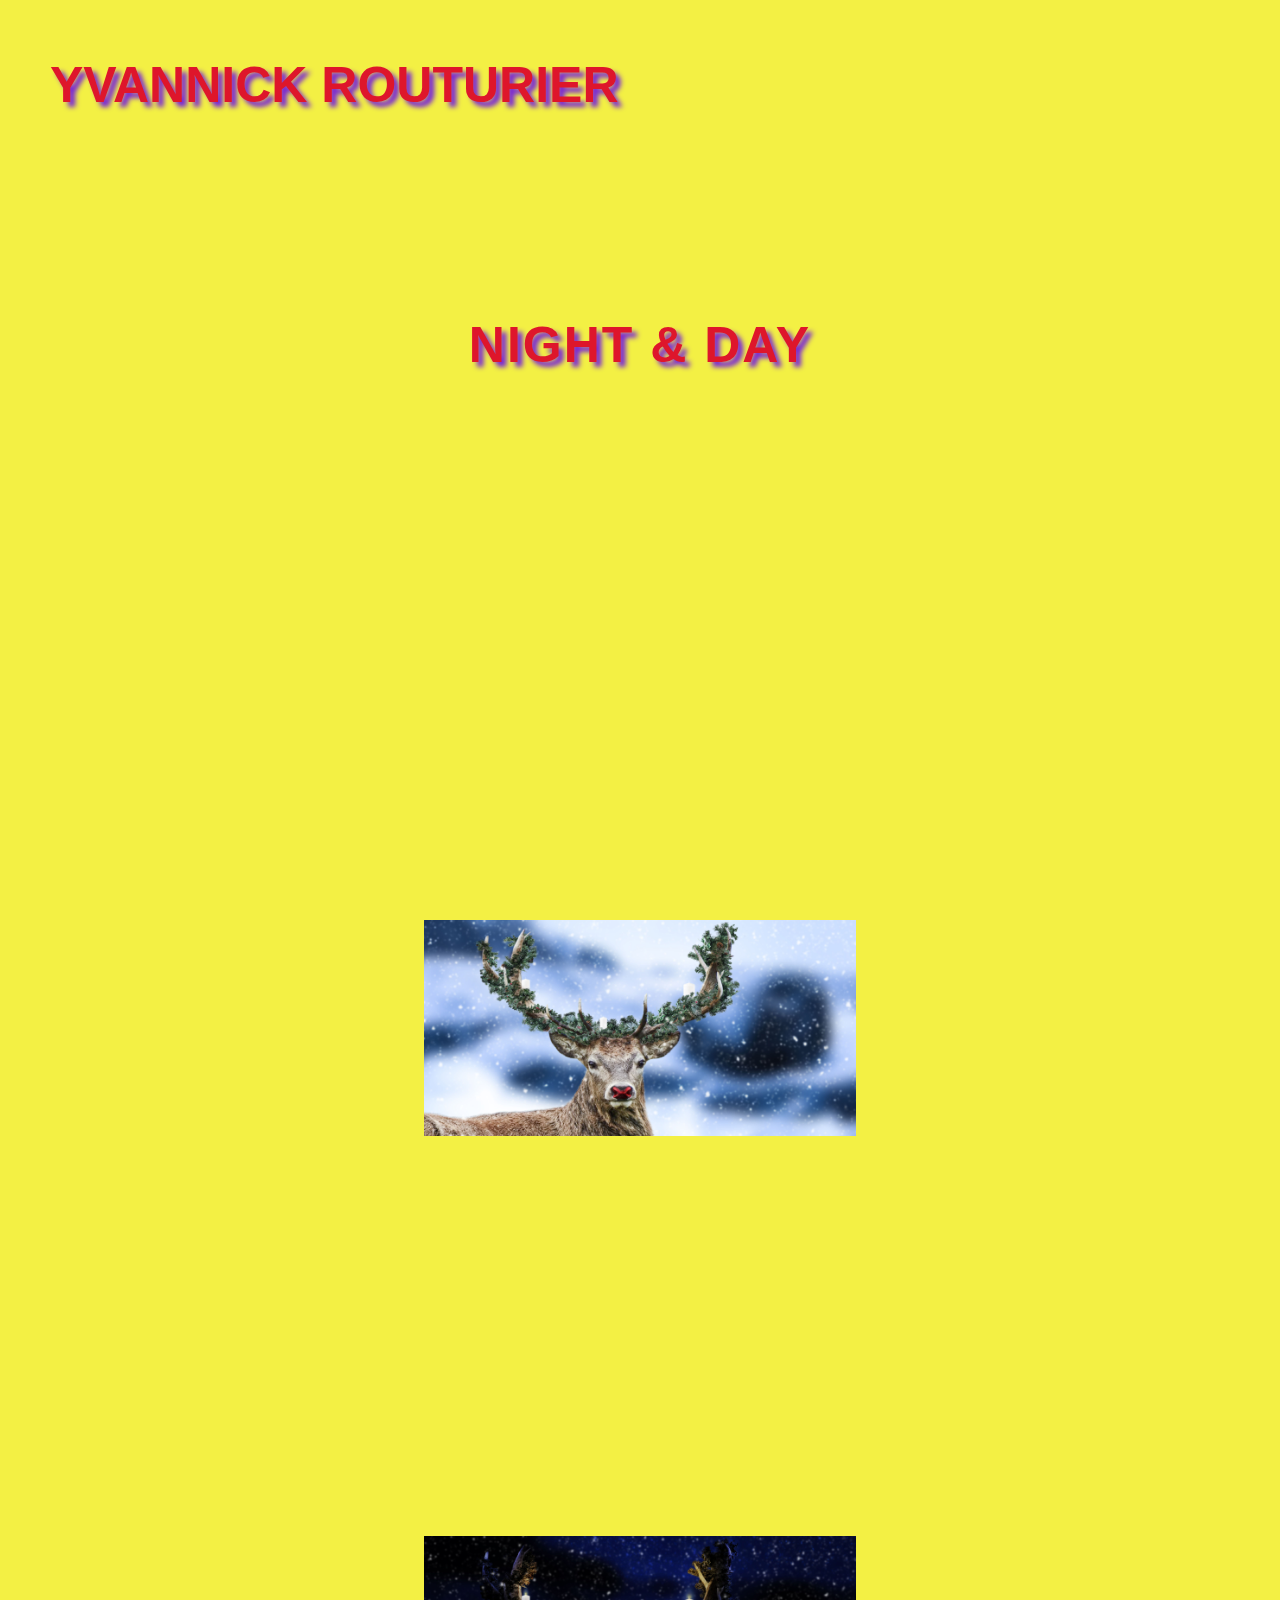
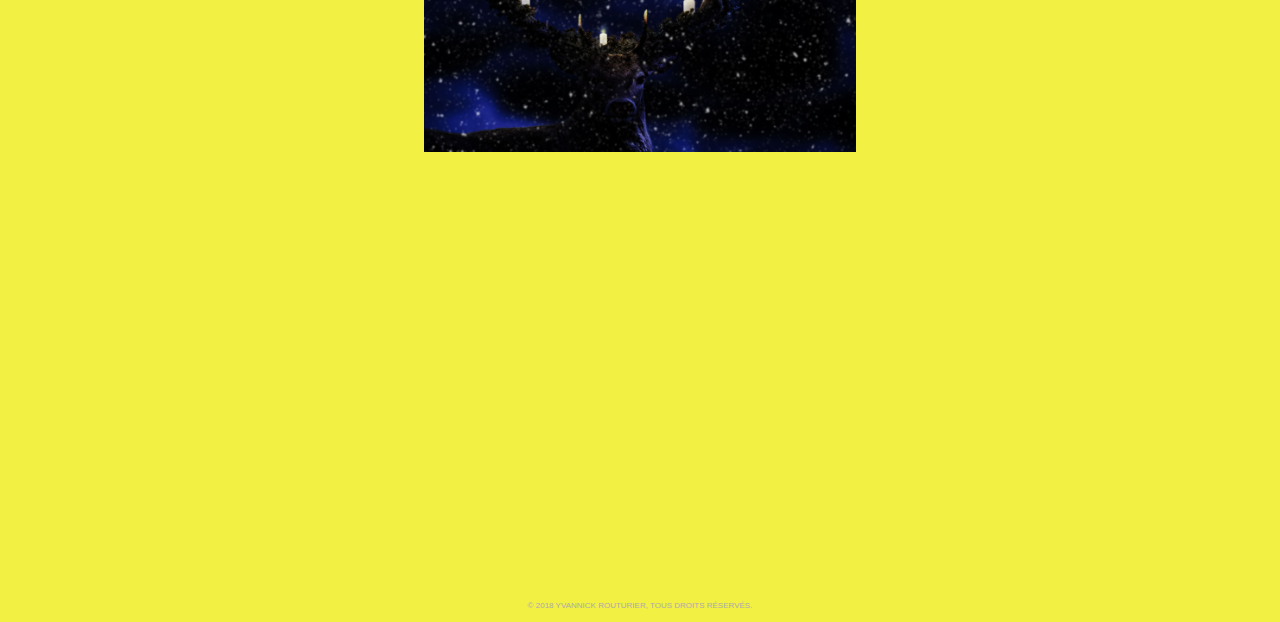
<file: n&d.html>
<!DOCTYPE html>
<html>
<head>
	<meta charset="utf-8">
	<title>Portfolio</title>
	<link rel="stylesheet" type="text/css" href="style/style2.css">
</head>
<body>

	<header>

		<nav>
      <ul>
        <li class="déroulant"><a href="#">Yvannick Routurier</a>
          <ul class="sous">
            <li>
    					<a href="n&d.html">Night & Day</a>
    				</li>
    				<li>
    					<a href="lowpoly.html">Low Poly</a>
    				</li>
    				<li>
    					<a href="yugioh.html">Yu-Gi-Oh</a>
    				</li>
    				<li>
    					<a href="ahs.html">AHS</a>
    				</li>
    				<li>
    					<a href="dc.html">DC Comics</a>
    				</li>
    				<li>
    					<a href="asunity.html">Assassin's creed Unity</a>
    				</li>
    				<li>
    					<a href="amuletteegyptienne.html">Amulette Egyptienne</a>
    				</li>
    				<li>
    					<a href="customizedletters.html">Customized Letters</a>
    				</li>
    				<li>
    					<a href="bieredudemon.html">Biere du Demon</a>
    				</li>
            <li>
              <a href="contact.html">contact</a>
            </li>
          </ul>
        </li>
      </ul>
    </nav>

</header>

<!--  -->
<!-- FIN HEADER -->
<!--  -->

<article id="singlecontainer">

	<div class="item floatleft">
		<div class="container">
			<h1>Night & Day</h1>
		</div>
	</div>

	<div class="clear"></div>

	<div class="item floatleft">
		<div class="container">
			<img src="img/n&d/jour.jpg">
		</div>
	</div>

	<div class="item floatleft">
		<div class="container">
			<img src="img/n&d/nuit.jpg">
		</div>
	</div>

	<div class="clear"></div>

	<!--  -->
	<!-- MENU -->
	<!--  -->


</article>

<footer class="floatleft">
  <p>© 2018 Yvannick Routurier, tous droits réservés.</p>
</footer>

</body>
</html>
</file>
<file: style/style.css>
body {
    background-color: #F3F044;
    /* width: 80%; */
}

/*MENU FIXE*/
/*POSITIONS*/
.nom {
    position: fixed;
    top: 40px;
    left: 10px;
    z-index: 10;
    /* writing-mode: vertical-rl; */
}

nav {
    position: fixed;
    top: 40px;
    left: 10px;
    z-index: 10;
    /* writing-mode: vertical-rl; */
}

.sous{
  display: none;
}

nav > ul li:hover .sous{
  display: block;
}

/* .contact {
    position: fixed;
    top: 40px;
    right: 40px;
    z-index: 10;
    /* writing-mode: vertical-rl; */
} */

/*                */

nav {
    display: block;
}
ul {
    list-style: none;
}
header div nav li {
    float: left;
}
nav li a {
    border: none;
    color: #DE162B;
    text-decoration: none;
    font-family: Helvetica, sans-serif;
    text-shadow: 5px 5px 5px #7724D7;
    font-weight: bold;
    text-transform: uppercase;
    font-size: 50px;
}

/*                */
/*TAILLE DES BLOCS*/
section{
    margin-top: 100px;
}

@media (max-width: 700px){
    .item {
    float: left;
    width: 100%;
}
}
@media (min-width: 701px){
    .item {
    float: left;
    width: 25%;
    width: calc(100% / 3);
}
}

.itemcontainer {
    margin: 20px;
}

/*TAILLE IMAGES*/

figure {
    margin: 0;
    padding: 0;
    border: 0;
    position: relative;
    display: block;
    font-size: 100%;
}
figure img {
    max-width: 100%;
    height: auto;
    display: block;
    position: relative;
}

.container {
    position: relative;
    width: 100%;
}

.img {
    display: block;
    width: 100%;
    height: auto;
}

/*TEXTES LIEN*/

.text {
    position: absolute;
    top: 50%;
    left: 50%;
    transform: translate(-50%, -50%);
    -ms-transform: translate(-50%, -50%);
    text-align: center;
    font-family: 'Black Han Sans', sans-serif;
    text-transform: uppercase;
    font-size: 50px;
    text-shadow: 5px 5px 5px #7724D7;
    color: #F3F044;
}

a {
color: white;
text-decoration: none;
}

/*ANIMATIONS*/

.overlay {
    position: absolute;
    bottom: -20px;
    left: 20px;
    right: 0;
    background-color: #DE162B;
    overflow: hidden;
    width: 100%;
    height: 100%;
    -webkit-transform:scale(0);
    transition: .3s ease;
}

.container:hover .overlay {
    transform: scale(1)
}

.clear {
    clear: both;
}

footer {
    margin: 0px 0px 10px;
    width: 100%;
    text-align: center;
    color: #aaa;
    text-transform: uppercase;
    font-size: 0.5em;
    line-height: 1.5em;
}

footer p {
    vertical-align: inherit;
    font-family: Helvetica, sans-serif;
}
</file>
<file: style/style2.css>
body {
   /* background-color: #f6b93b;*/
    background-color: #F3F044;
}

/*MENU FIXE*/
/*POSITIONS*/
.nom {
    position: fixed;
    top: 40px;
    left: 40px;
    z-index: 10;
}

nav {
    position: fixed;
    top: 40px;
    left: 10px;
    z-index: 10;
    /* writing-mode: vertical-rl; */
}

.sous{
  display: none;
}

nav > ul li:hover .sous{
  display: block;
}

/*                */

div {
  display: flex;
  flex-direction: column;
  flex-wrap: wrap;
  align-items: flex-start;
  padding: 100px;
  align-items: center;
}

img {
  width: 50%;
  height: 50%;
  object-fit: cover;
}

.cover {
  object-fit: cover;
}

nav {
    display: block;
}
ul {
    list-style: none;
}
header div nav li {
    float: left;
}
nav li a {
    border: none;
    color: #DE162B;
    text-decoration: none;
    font-family: Helvetica, sans-serif;
    text-shadow: 5px 5px 5px #7724D7;
    font-weight: bold;
    text-transform: uppercase;
    font-size: 50px;
}

#singlecontainer {
    width: 100%;
    margin: 7em 0 3em;
    float: left;
}

/* .item {
    float: left;
    overflow: hidden;
    width: 50%;
    width: calc(100% / 2);
}

.item2 {
    float: left;
    overflow: hidden;
    width: 50%;
    width: calc(100% / 2);
}

.floatleft {
    float: left;
}

.container {
    margin: 20px;
}

.container img {
    position: relative;
    overflow: hidden;
    width: 100%;
} */

h1, h2 {
    font-family: Helvetica, sans-serif;
    color: #FFF;
    letter-spacing: 2px;
    line-height: 1em;
    margin: 0 0 1em;
}

h1 {
  position: absolute;
  width: 100%;
  text-align: center;
  border: none;
  color: #DE162B;
  text-decoration: none;
  font-family: Helvetica, sans-serif;
  text-shadow: 5px 5px 5px #7724D7;
  font-weight: bold;
  text-transform: uppercase;
  font-size: 50px;
}

/* .projet {
    list-style: none;
}

.projet li {
    margin: 0.4em 0;
    float: left;
    width: 50%;
}

.projet li a {
    font-family: Helvetica, sans-serif;
    color: #FFF;
    text-decoration: none;
    letter-spacing: 2px;
    line-height: 1em;
    margin: 0 0 1em;
} */

.clear {
    clear: both;
}

footer {
    margin: 0px 0px 10px;
    width: 100%;
    text-align: center;
    color: #aaa;
    text-transform: uppercase;
    font-size: 0.5em;
    line-height: 1.5em;
}

footer p {
    vertical-align: inherit;
    font-family: Helvetica, sans-serif;
}
</file>
